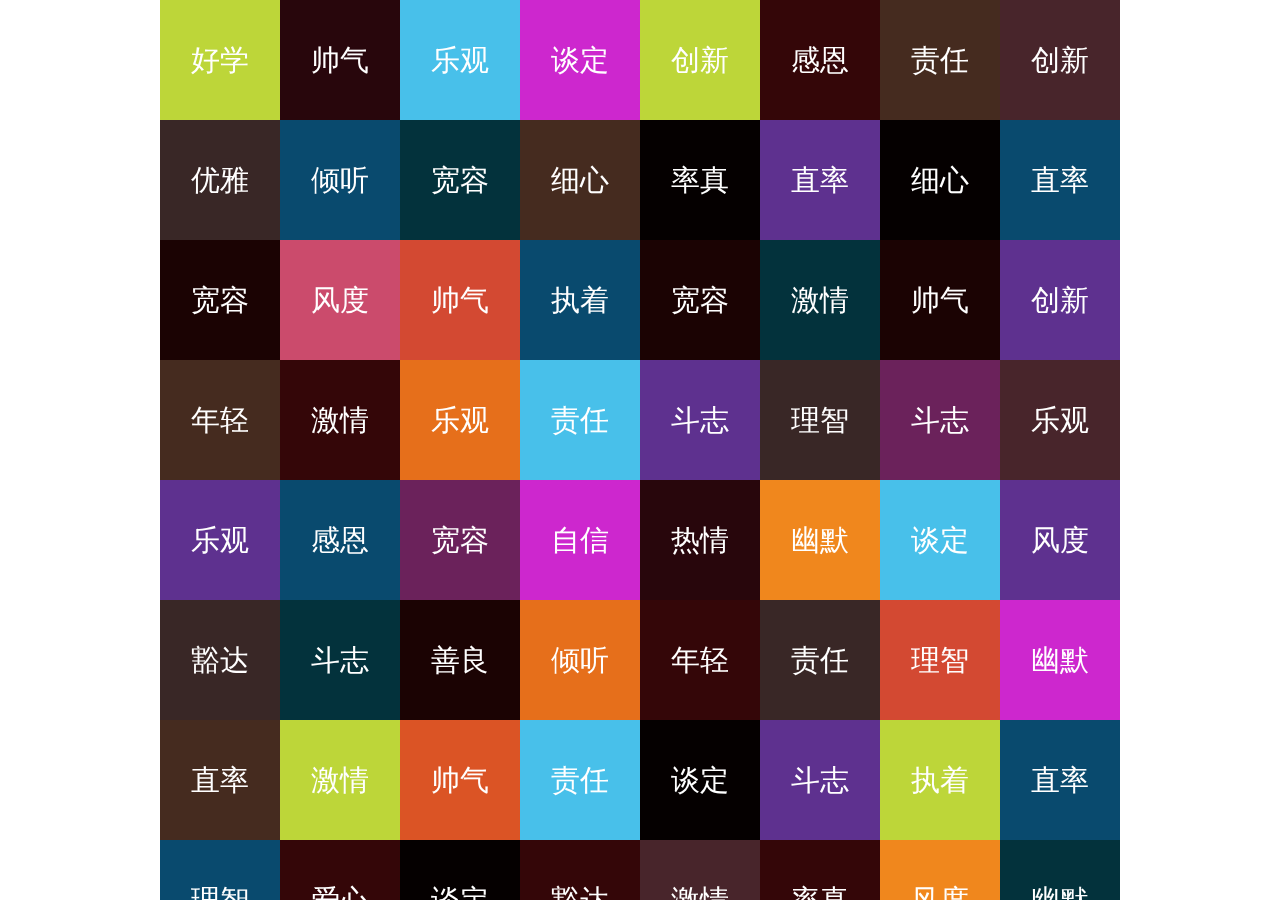
<file: index.html>
<!DOCTYPE html>
<html>
<head>
    <meta charset="utf-8">
    <title>胡呈求职简历,PHP高级软件开发工程师</title>
    <meta name="author" content="foxkk"/>
    <meta name="keywords" content="胡呈求职简历,PHP高级软件开发工程师"/>
    <meta name="description" content="胡呈,2012年毕业于贵州大学本科[211]院校[软件工程],曾就职多家企业负责PHP软件开发,五年工作,四年开发,有较强的自学能力,能独立完成功能模块,代码清晰,逻辑清楚."/>
    <meta name="format-detection" content="telephone-no"/>
    <meta name="format-detection" content="email-no"/>
    <link rel="stylesheet" type="text/css" href="./styles/foxkk.css"/>
    <link rel="stylesheet" type="text/css" href="./styles/swiper.min.css"/>
    <script src="./scripts/jquery-1.11.3.js"></script>
    <script src="./scripts/swiper.min.js"></script>
    <script type="text/javascript">
        window.less = {
            env: "development",
            logLevel: 2,
            async: false,
            fileAsync: false,
            poll: 1000,
            functions: {},
            dumpLineNumbers: "comments",
            relativeUrls: false,
            globalVars: {
                var1: '"string value"',
                var2: 'regular value'
            },
           // rootpath: ":/a.com/"
        };
    </script>
    <script src="./scripts/foxkk.js"></script>
    <meta name="viewport"
          content="width=device-width,initial-scale=1.0, minimum-scale=1.0, maximum-scale=1.0, user-scalable=no"/>
</head>
<body>
    <div class="container">
        <div class=mask></div>
        <div class="cover"></div>
        <div class="profile">
            <div class="header"><span>基本信息</span></div>
            <div class="content">
                <div class="swiper-container">
                    <div class="swiper-wrapper">
                        <div class="swiper-slide">
                            <div class="tip">自信</div>
                            <img src="./images/01.jpg"/>
                        </div>
                        <div class="swiper-slide">
                            <div class="tip">团结</div>
                            <img src="./images/02.jpg"/>
                        </div>
                        <div class="swiper-slide">
                            <div class="tip">梦想</div>
                            <img src="./images/01.jpg"/>
                        </div>
                        <div class="swiper-slide">
                            <div class="tip">舞台</div>
                            <img src="./images/02.jpg"/>
                        </div>
                    </div>
                    <!-- Add Pagination -->
                    <div class="swiper-pagination"></div>
                </div>
                <div class="row_list">
                    <ul>
                        <li><span>出生年月</span><span>1987.08</span></li>
                        <li><span>手机号码</span><span> 186&nbsp;8020&nbsp;9067</span></li>
                        <li><span>邮箱账号</span><span> hucheng95@126.com</span></li>
                        <li><span>期望薪资</span><span> &yen;12K</span></li>
                        <li><span>求职岗位</span><span> PHP开发工程师</span></li>
                        <li><span>到岗时间</span><span> 即时</span></li>
                        <li><span>现居地址</span><span> 广州天河区黄村街道</span></li>
                    </ul>
                </div>
            </div>
        </div>
        <div class="education">
            <div class="header"><span>教育背景</span></div>
            <div class="content">
                <div class="school">
                    <div class="title">
                        <span>贵州大学</span>
                        <span class="line"></span>
                    </div>
                    <div class="major">
                        <span>2008.09 - 2012.07</span>
                        <span>软件工程[211]</span>
                    </div>
                    <div class="main">
                        C语言基础,C++语言基础,数据库原理,数据结构和算法,计算机原理,计算机网络,大学英语,大学数学,离散数学,线性代数等科目
                    </div>
                </div>
                <div class="school">
                    <div class="title">
                        <span>传智播客</span>
                        <span class="line"></span>
                    </div>
                    <div class="major">
                        <span>2013.05 - 2013.10</span>
                        <span>PHP软件培训</span>
                    </div>
                    <div class="main">
                        C语言基础,C++语言基础,数据库原理,数据结构和算法,计算机原理,计算机网络,大学英语,大学数学,离散数学,线性代数等科目
                    </div>
                </div>
                <div class="school">
                    <div class="title">
                        <span>达内培训</span>
                        <span class="line"></span>
                    </div>
                    <div class="major">
                        <span>2016-05 - 2016.09</span>
                        <span>UNITY3D培训[北京]</span>
                    </div>
                    <div class="main">
                        C语言基础,C++语言基础,数据库原理,数据结构和算法,计算机原理,计算机网络,大学英语,大学数学,离散数学,线性代数等科目
                    </div>
                </div>
            </div>
        </div>
        <div class="skill">
            <div class="header"><span>工作技能</span></div>
            <div class="content">
                <div class="num_list">
                    <ul>
                        <li>
                            <div class="num">01</div>
                            <div class="content">
                                有较强的自学能力,能独立完成功能模块,代码清晰,逻辑清楚,能阅读基本英文技术文档
                            </div>
                        </li>
                        <li>
                            <div class="num">02</div>
                            <div class="content">
                                熟悉面向对象(oop)程序开发,常用的设计模式,常用的数据结构和基本算法
                            </div>
                        </li>
                        <li>
                            <div class="num">03</div>
                            <div class="content">
                                熟悉JS,CS3,H5,AJAX数据交互,json,xml,jq,bootstrap等常用框架的使用
                            </div>
                        </li>
                        <li>
                            <div class="num">04</div>
                            <div class="content">
                                熟悉PHPCMS,ecstore,thinkphp等框架的使用，并且能快熟上手其他任何框架
                            </div>
                        </li>
                        <li>
                            <div class="num">05</div>
                            <div class="content">
                                熟悉sqlite,mysq数据的使用和优化,常用缓存redis,memcache等
                            </div>
                        </li>
                        <li>
                            <div class="num">06</div>
                            <div class="content">
                                熟悉Linux系统,wamp,wnmp,lamp,lnmp,各种常用命令和简单shell
                            </div>
                        </li>
                        <li>
                            <div class="num">07</div>
                            <div class="content">
                                熟悉haproxy,nginx,redis,mysql等常用代理及集群技术经验
                            </div>
                        </li>
                    </ul>
                </div>
            </div>
        </div>
        <div class="projects">
            <div class="header"><span>项目经历</span></div>
            <div class="content">
                <div class="project_item com_item">
                   <ul>
                       <li>
                           <span>公司名称</span>
                           <span>广州三维家科技有限公司</span>
                       </li>
                       <li>
                           <span>项目描述</span>
                           <span>标准商城,博洛尼,阿波罗,家居乐</span>
                       </li>
                       <li>
                           <span>项目职称</span>
                           <span>组长</span>
                       </li>
                       <li>
                           <div class="num_list">
                               <ul>
                                   <li>
                                       <div class="num">01</div>
                                       <div class="content">
                                           有较强的自学能力,能独立完成功能模块,代码清晰,逻辑清楚,能阅读基本英文技术文档
                                       </div>
                                   </li>
                                   <li>
                                       <div class="num">02</div>
                                       <div class="content">
                                           熟悉面向对象(oop)程序开发,常用的设计模式,常用的数据结构和基本算法
                                       </div>
                                   </li>
                                   <li>
                                       <div class="num">03</div>
                                       <div class="content">
                                           熟悉JS,CS3,H5,AJAX数据交互,json,xml,jq,bootstrap等常用框架的使用
                                       </div>
                                   </li>
                               </ul>
                           </div>
                       </li>
                   </ul>
                </div>
                <div class="project_item com_item">
                    <ul>
                        <li class="title">
                            <span>公司名称</span>
                            <span>广州三维家科技有限公司</span>
                        </li>
                        <li class="name">
                            <span>项目描述</span>
                            <span>标准商城,博洛尼,阿波罗,家居乐</span>
                        </li>
                        <li class="duty">
                            <span>项目职称</span>
                            <span>组长</span>
                        </li>
                        <li>
                            <div class="num_list">
                                <ul>
                                    <li>
                                        <div class="num">01</div>
                                        <div class="content">
                                            有较强的自学能力,能独立完成功能模块,代码清晰,逻辑清楚,能阅读基本英文技术文档
                                        </div>
                                    </li>
                                    <li>
                                        <div class="num">02</div>
                                        <div class="content">
                                            熟悉面向对象(oop)程序开发,常用的设计模式,常用的数据结构和基本算法
                                        </div>
                                    </li>
                                    <li>
                                        <div class="num">03</div>
                                        <div class="content">
                                            熟悉JS,CS3,H5,AJAX数据交互,json,xml,jq,bootstrap等常用框架的使用
                                        </div>
                                    </li>
                                </ul>
                            </div>
                        </li>
                    </ul>
                </div>
                <div class="project_item com_item">
                    <ul>
                        <li class="title">
                            <span>公司名称</span>
                            <span>广州三维家科技有限公司</span>
                        </li>
                        <li class="name">
                            <span>项目描述</span>
                            <span>标准商城,博洛尼,阿波罗,家居乐</span>
                        </li>
                        <li class="duty">
                            <span>项目职称</span>
                            <span>组长</span>
                        </li>
                        <li>
                            <div class="num_list">
                                <ul>
                                    <li>
                                        <div class="num">01</div>
                                        <div class="content">
                                            有较强的自学能力,能独立完成功能模块,代码清晰,逻辑清楚,能阅读基本英文技术文档
                                        </div>
                                    </li>
                                    <li>
                                        <div class="num">02</div>
                                        <div class="content">
                                            熟悉面向对象(oop)程序开发,常用的设计模式,常用的数据结构和基本算法
                                        </div>
                                    </li>
                                    <li>
                                        <div class="num">03</div>
                                        <div class="content">
                                            熟悉JS,CS3,H5,AJAX数据交互,json,xml,jq,bootstrap等常用框架的使用
                                        </div>
                                    </li>
                                </ul>
                            </div>
                        </li>
                    </ul>
                </div>
                <div class="project_item com_item">
                    <ul>
                        <li class="title">
                            <span>公司名称</span>
                            <span>广州三维家科技有限公司</span>
                        </li>
                        <li class="name">
                            <span>项目描述</span>
                            <span>标准商城,博洛尼,阿波罗,家居乐</span>
                        </li>
                        <li class="duty">
                            <span>项目职称</span>
                            <span>组长</span>
                        </li>
                        <li>
                            <div class="num_list">
                                <ul>
                                    <li>
                                        <div class="num">01</div>
                                        <div class="content">
                                            有较强的自学能力,能独立完成功能模块,代码清晰,逻辑清楚,能阅读基本英文技术文档
                                        </div>
                                    </li>
                                    <li>
                                        <div class="num">02</div>
                                        <div class="content">
                                            熟悉面向对象(oop)程序开发,常用的设计模式,常用的数据结构和基本算法
                                        </div>
                                    </li>
                                    <li>
                                        <div class="num">03</div>
                                        <div class="content">
                                            熟悉JS,CS3,H5,AJAX数据交互,json,xml,jq,bootstrap等常用框架的使用
                                        </div>
                                    </li>
                                </ul>
                            </div>
                        </li>
                    </ul>
                </div>
            </div>
        </div>
        <div class="company">
            <div class="header"><span>工作经历</span></div>
            <div class="content">
                <div class="company_item com_item">
                    <ul>
                        <li>
                            <span>公司名称</span>
                            <span>广州三维家科技有限公司</span>
                        </li>
                        <li>
                            <span>项目描述</span>
                            <span>标准商城,博洛尼,阿波罗,家居乐</span>
                        </li>
                        <li>
                            <span>项目职称</span>
                            <span>组长</span>
                        </li>
                        <li>
                            <span>主要负责Unity游戏核心逻辑系统开发如技能系统,AI系统,基于NGUI的UI框架系统等</span>
                        </li>
                    </ul>
                </div>
                <div class="company_item com_item">
                    <ul>
                        <li>
                            <span>公司名称</span>
                            <span>广州三维家科技有限公司</span>
                        </li>
                        <li>
                            <span>项目描述</span>
                            <span>标准商城,博洛尼,阿波罗,家居乐</span>
                        </li>
                        <li>
                            <span>项目职称</span>
                            <span>组长</span>
                        </li>
                        <li>
                            <span>主要负责Unity游戏核心逻辑系统开发如技能系统,AI系统,基于NGUI的UI框架系统等</span>
                        </li>
                    </ul>
                </div>
                <div class="company_item com_item">
                    <ul>
                        <li>
                            <span>公司名称</span>
                            <span>广州三维家科技有限公司</span>
                        </li>
                        <li>
                            <span>项目描述</span>
                            <span>标准商城,博洛尼,阿波罗,家居乐</span>
                        </li>
                        <li>
                            <span>项目职称</span>
                            <span>组长</span>
                        </li>
                        <li>
                            <span>主要负责Unity游戏核心逻辑系统开发如技能系统,AI系统,基于NGUI的UI框架系统等</span>
                        </li>
                    </ul>
                </div>
            </div>
        </div>
        <div class="hobby">
            <div class="header"><span>业余爱好</span></div>
            <div class="content">
                <ul class="hobby_items">
                    <li><span>阅读</span><span>骑马</span><span>游戏</span></li>
                    <li><span>篮球</span><span>旅游</span><span>编码</span></li>
                </ul>
            </div>
        </div>
        <div class="epilogue">epilogue</div>
    </div>
</body>
</html>
</file>
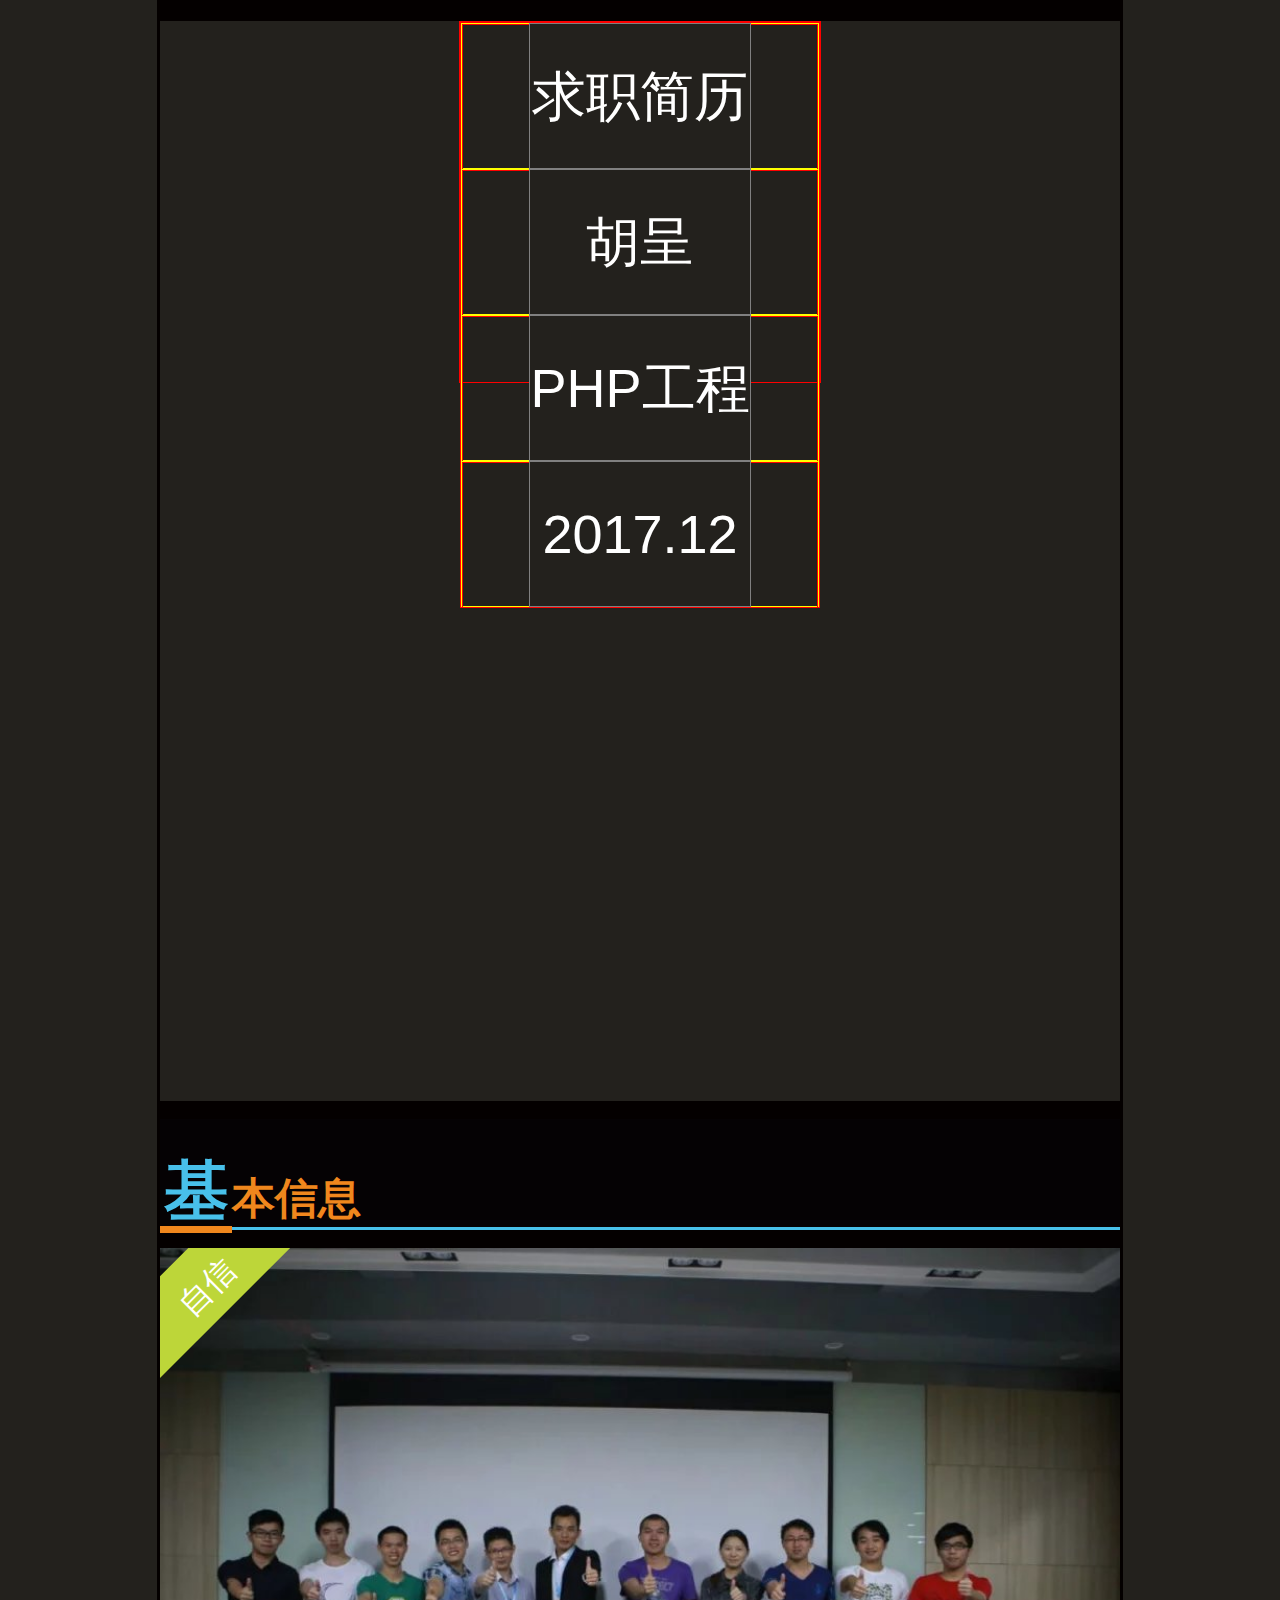
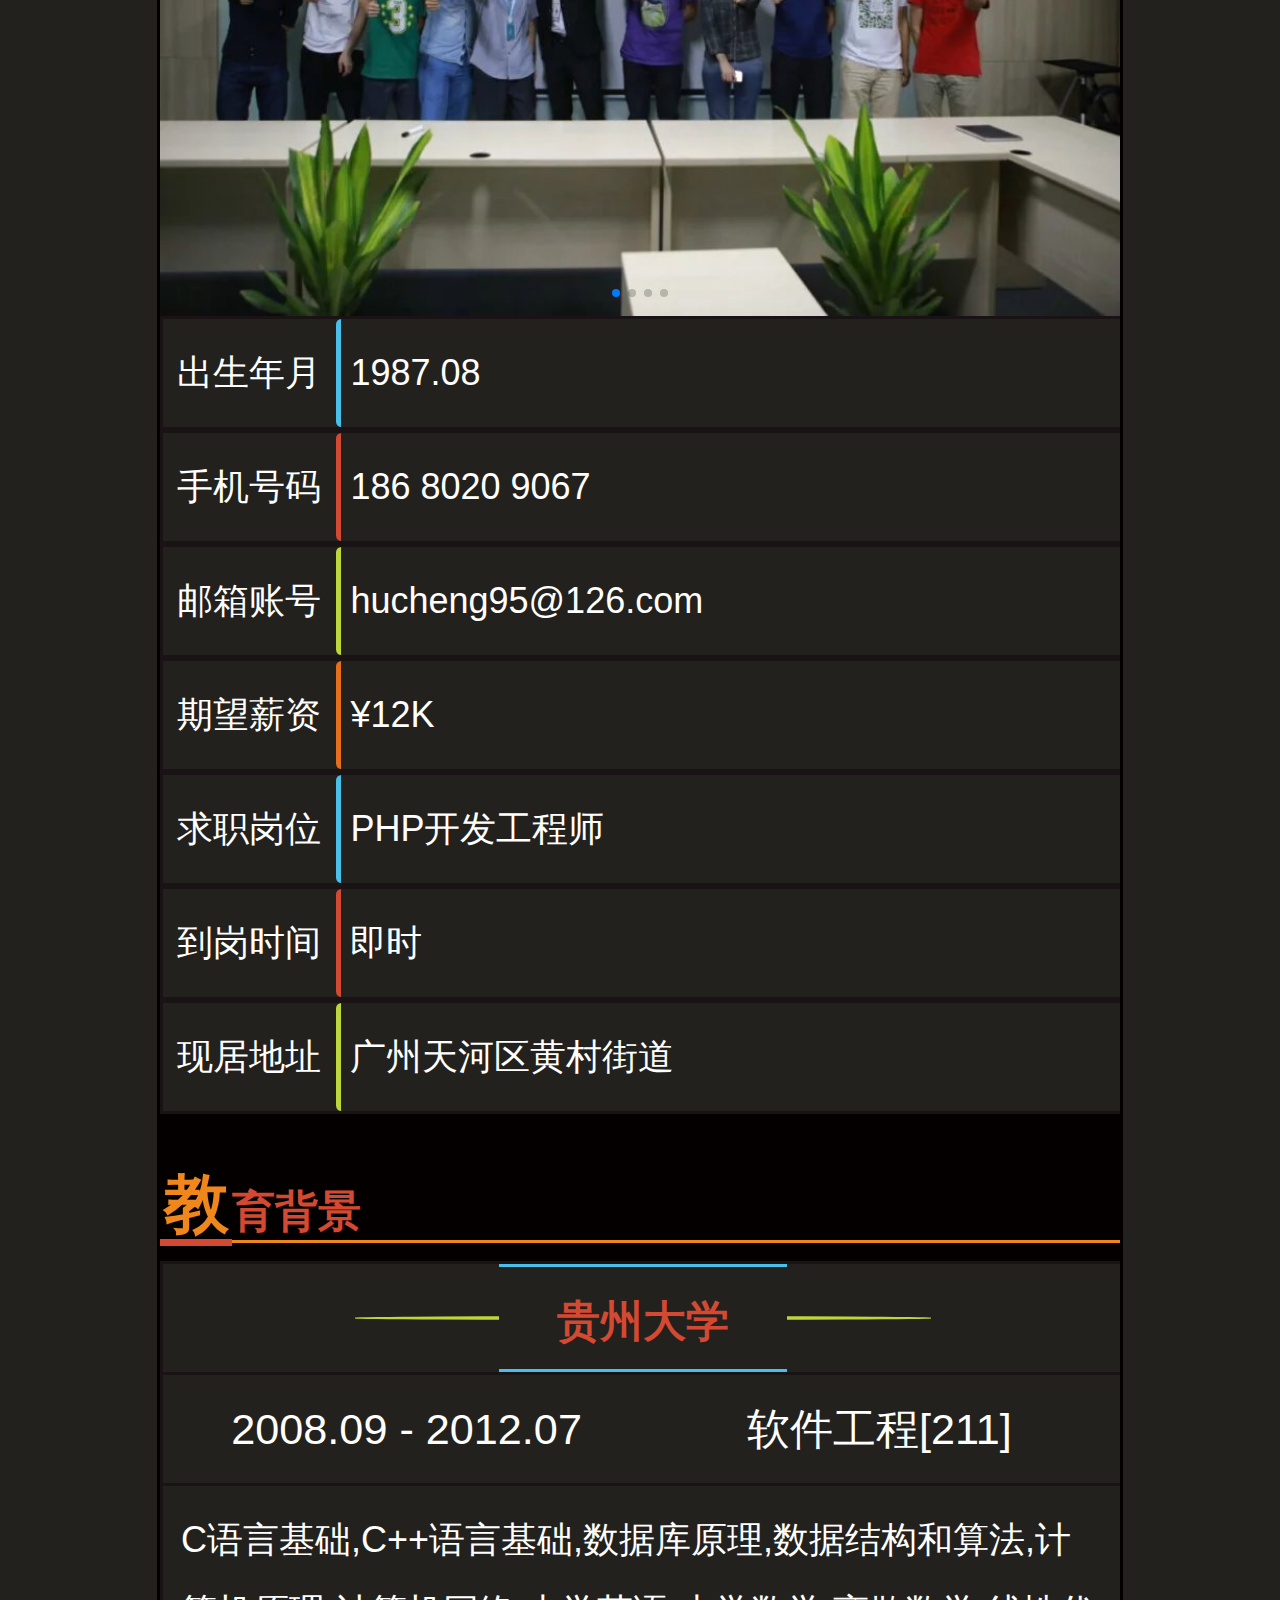
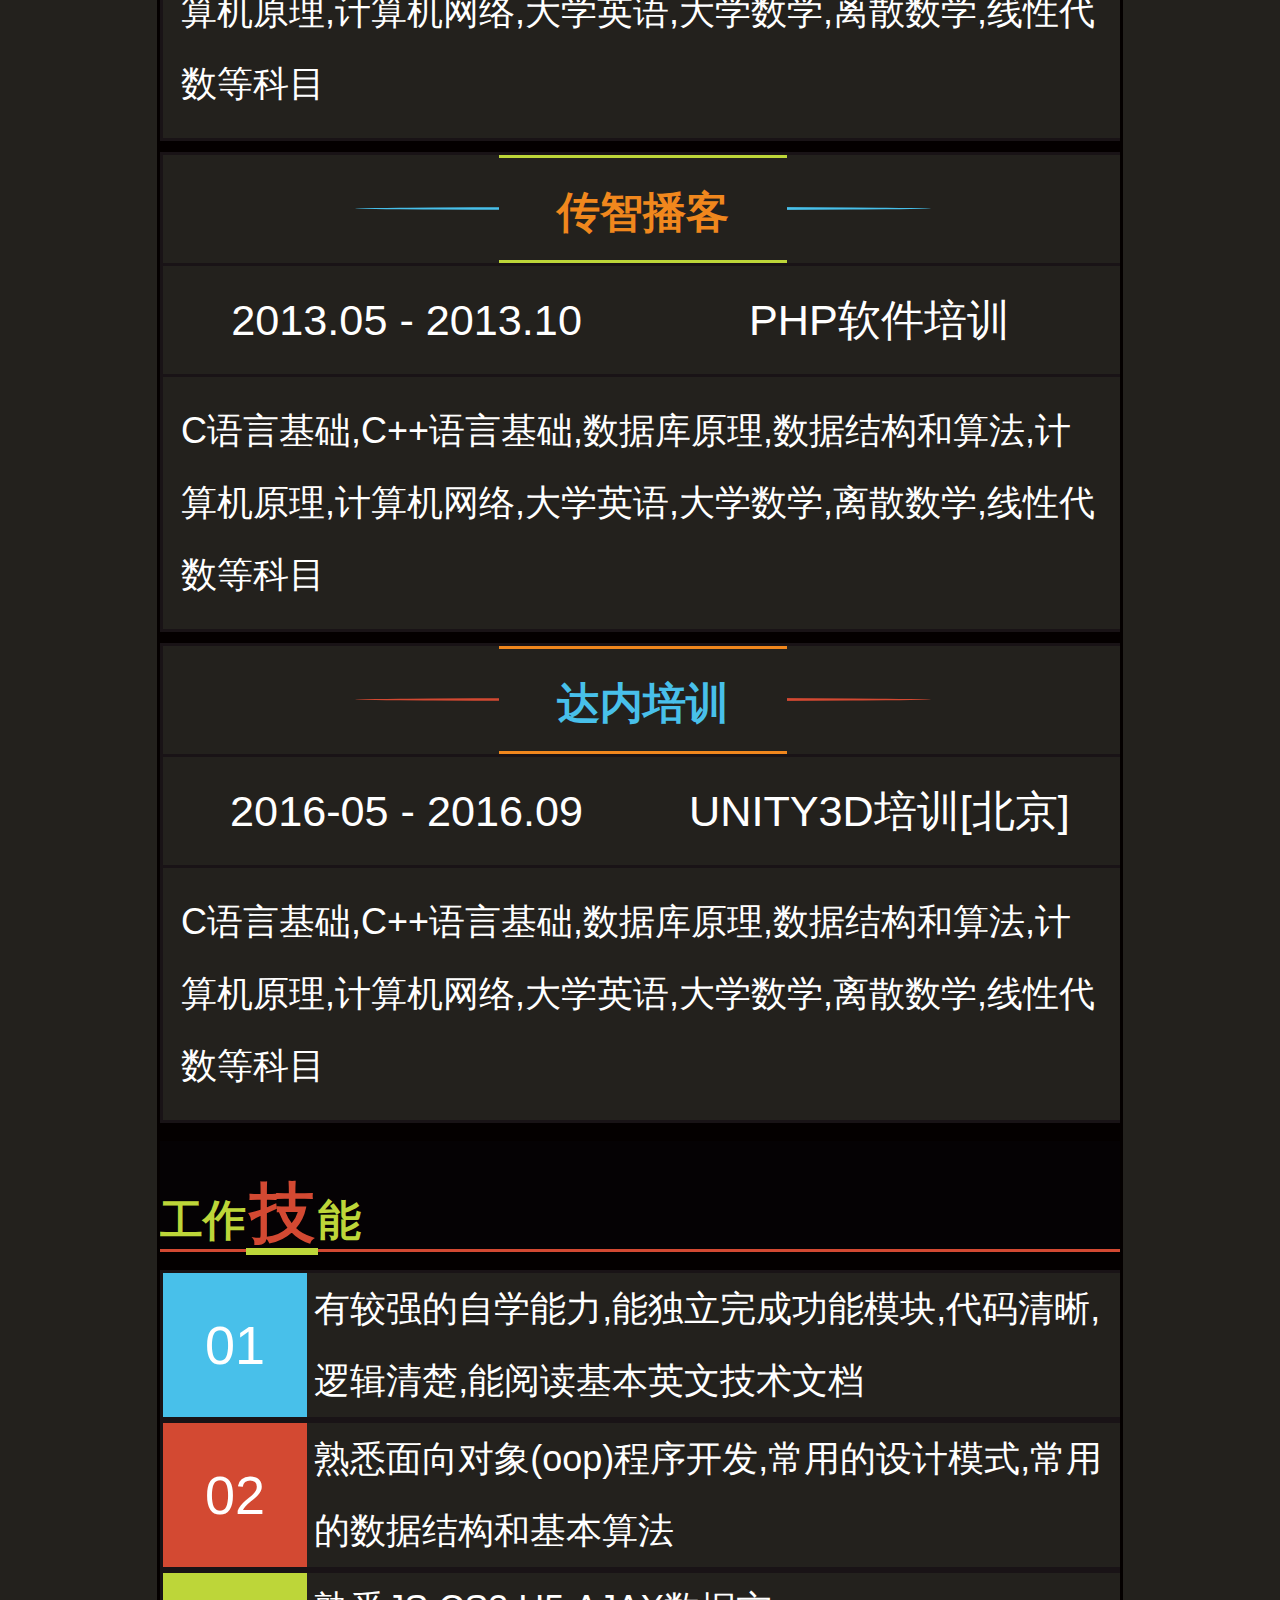
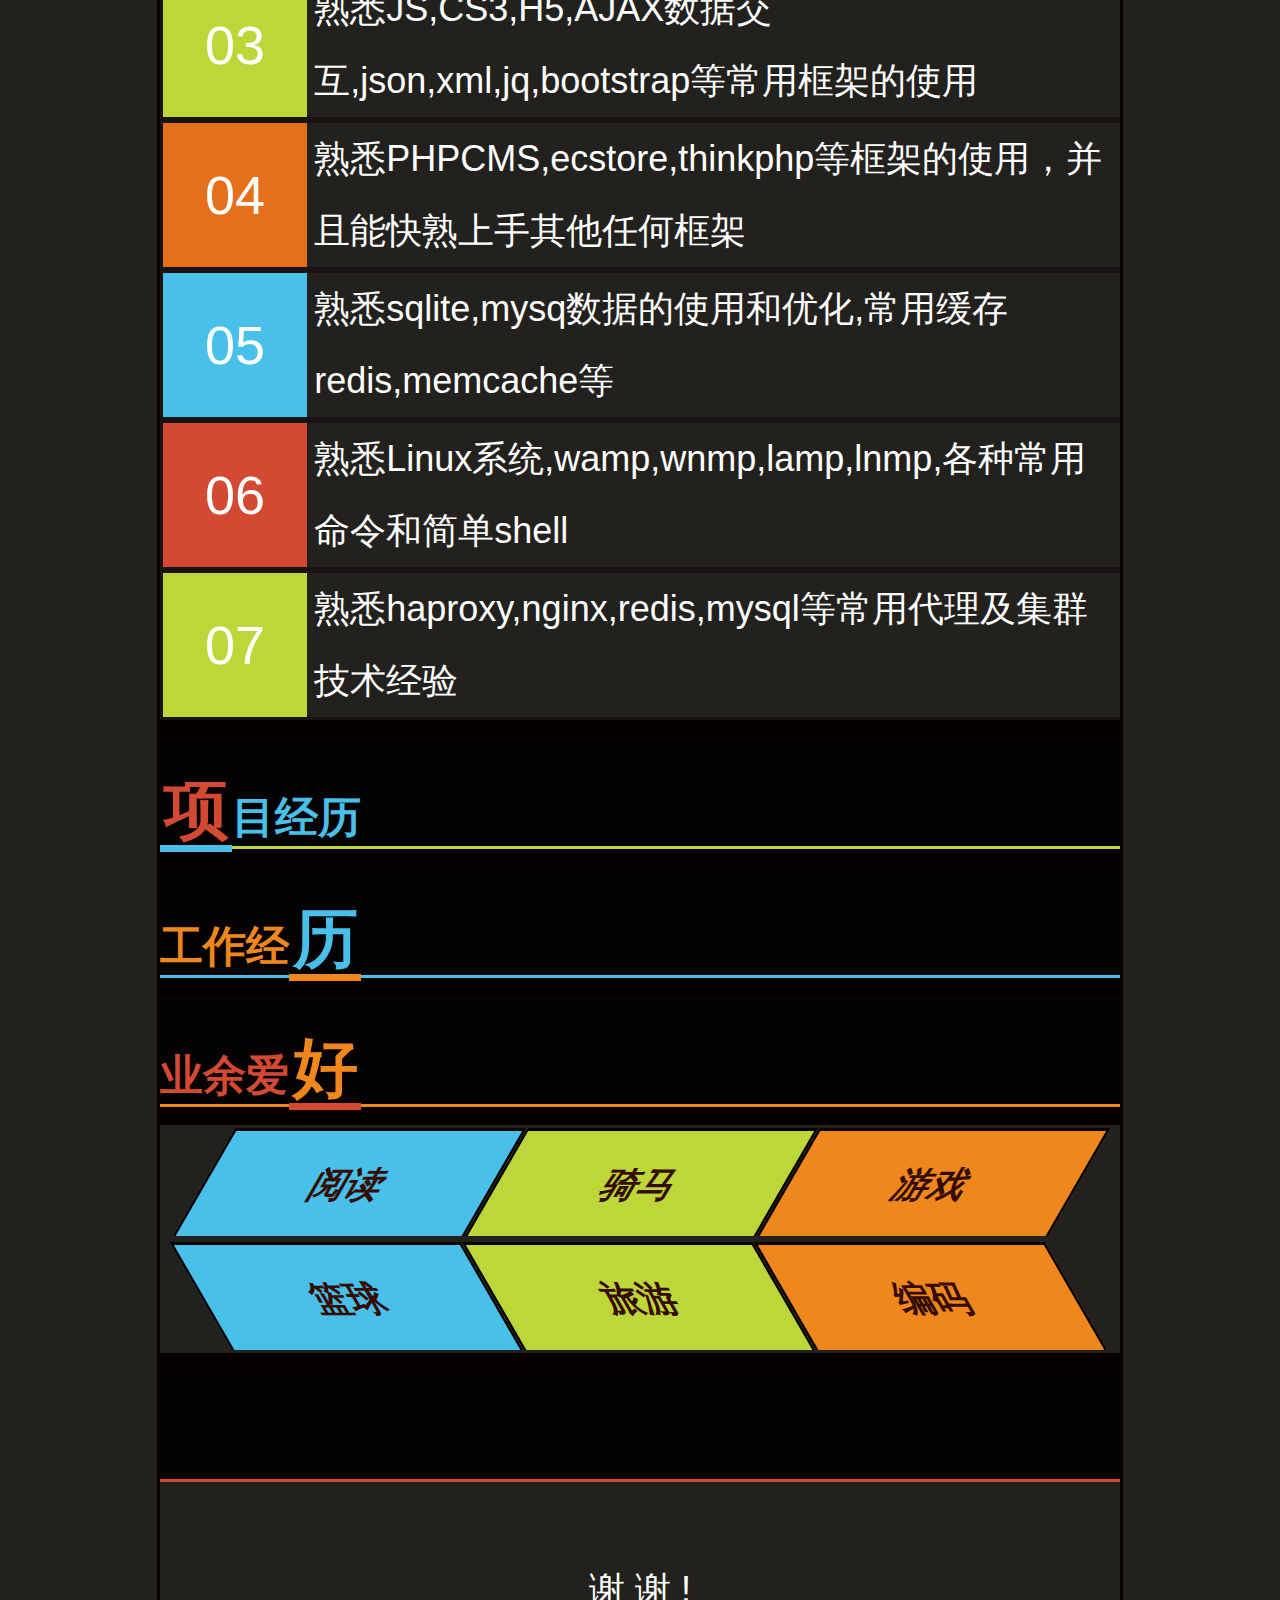
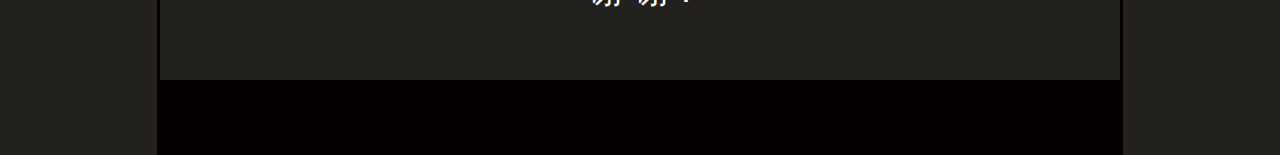
<file: bak/index.html>
<!DOCTYPE html>
<html>
<head>
    <meta charset="utf-8">
    <title>胡呈求职简历,PHP高级软件开发工程师</title>
    <meta name="author" content="foxkk"/>
    <meta name="keywords" content="胡呈求职简历,PHP高级软件开发工程师"/>
    <meta name="description" content="胡呈,2012年毕业于贵州大学本科[211]院校[软件工程],曾就职多家企业负责PHP软件开发,五年工作,四年开发,有较强的自学能力,能独立完成功能模块,代码清晰,逻辑清楚."/>
    <meta name="format-detection" content="telephone-no"/>
    <meta name="format-detection" content="email-no"/>
    <link rel="stylesheet" type="text/css" href="foxkk.reset.css"/>
    <link rel="stylesheet" type="text/css" href="foxkk.resume.css"/>
    <link rel="stylesheet" type="text/css" href="../styles/swiper.min.css"/>
    <script src="../scripts/jquery-1.11.3.js"></script>
    <script src="foxkk.common.js"></script>
    <script src="foxkk.resume.js"></script>
    <script src="../scripts/swiper.min.js"></script>
    <meta name="viewport"
          content="width=device-width,initial-scale=1.0, minimum-scale=1.0, maximum-scale=1.0, user-scalable=no"/>
</head>
<body>
     <div class="container">
         <div class="resume">
             <div class="content">
                 <ul>
                     <li><span>&nbsp;</span><span>求职简历</span><span>&nbsp;</span></li>
                     <li><span>&nbsp;</span><span>胡呈</span><span>&nbsp;</span></li>
                     <li><span>&nbsp;</span><span>PHP工程师</span><span>&nbsp;</span></li>
                     <li><span>&nbsp;</span><span>2017.12</span><span>&nbsp;</span></li>
                 </ul>
                 <div class="decoration">
                     <div class="line top">&nbsp;</div>
                     <div class="line right">&nbsp;</div>
                     <div class="line bottom">&nbsp;</div>
                     <div class="line left">&nbsp;</div>
                 </div>
             </div>
         </div>
         <div class="base_info">
             <div class="header"><p>基</p>本信息</div>
             <div class="content">
                 <div class="swiper-container">
                     <div class="swiper-wrapper">
                         <div class="swiper-slide">
                             <div class="tip">自信</div>
                             <img src="../images/01.jpg"/>
                         </div>
                         <div class="swiper-slide">
                             <div class="tip">团结</div>
                             <img src="../images/02.jpg"/>
                         </div>
                         <div class="swiper-slide">
                             <div class="tip">梦想</div>
                             <img src="../images/01.jpg"/>
                         </div>
                         <div class="swiper-slide">
                             <div class="tip">舞台</div>
                             <img src="../images/02.jpg"/>
                         </div>
                     </div>
                     <!-- Add Pagination -->
                     <div class="swiper-pagination"></div>
                 </div>
                 <div class="row_list">
                     <ul>
                         <li><span>出生年月</span><span>1987.08</span></li>
                         <li><span>手机号码</span><span> 186&nbsp;8020&nbsp;9067</span></li>
                         <li><span>邮箱账号</span><span> hucheng95@126.com</span></li>
                         <li><span>期望薪资</span><span> &yen;12K</span></li>
                         <li><span>求职岗位</span><span> PHP开发工程师</span></li>
                         <li><span>到岗时间</span><span> 即时</span></li>
                         <li><span>现居地址</span><span> 广州天河区黄村街道</span></li>
                     </ul>
                 </div>
             </div>
         </div>
         <div class="education">
             <div class="header"><p>教</p>育背景</div>
             <div class="content">
                 <div class="school">
                     <div class="title">
                         <span>贵州大学</span>
                         <span class="line"></span>
                     </div>
                     <div class="major">
                         <span>2008.09 - 2012.07</span>
                         <span>软件工程[211]</span>
                     </div>
                     <div class="main">
                         C语言基础,C++语言基础,数据库原理,数据结构和算法,计算机原理,计算机网络,大学英语,大学数学,离散数学,线性代数等科目
                     </div>
                 </div>
                 <div class="school">
                     <div class="title">
                         <span>传智播客</span>
                         <span class="line"></span>
                     </div>
                     <div class="major">
                         <span>2013.05 - 2013.10</span>
                         <span>PHP软件培训</span>
                     </div>
                     <div class="main">
                         C语言基础,C++语言基础,数据库原理,数据结构和算法,计算机原理,计算机网络,大学英语,大学数学,离散数学,线性代数等科目
                     </div>
                 </div>
                 <div class="school">
                     <div class="title">
                         <span>达内培训</span>
                         <span class="line"></span>
                     </div>
                     <div class="major">
                         <span>2016-05 - 2016.09</span>
                         <span>UNITY3D培训[北京]</span>
                     </div>
                     <div class="main">
                         C语言基础,C++语言基础,数据库原理,数据结构和算法,计算机原理,计算机网络,大学英语,大学数学,离散数学,线性代数等科目
                     </div>
                 </div>
             </div>
         </div>
         <div class="skill">
             <div class="header">工作<p>技</p>能</div>
             <div class="content">
                 <div class="num_list">
                     <ul>
                         <li>
                             <div class="num">01</div>
                             <div class="content">
                                 有较强的自学能力,能独立完成功能模块,代码清晰,逻辑清楚,能阅读基本英文技术文档
                             </div>
                         </li>
                         <li>
                             <div class="num">02</div>
                             <div class="content">
                                 熟悉面向对象(oop)程序开发,常用的设计模式,常用的数据结构和基本算法
                             </div>
                         </li>
                         <li>
                             <div class="num">03</div>
                             <div class="content">
                                 熟悉JS,CS3,H5,AJAX数据交互,json,xml,jq,bootstrap等常用框架的使用
                             </div>
                         </li>
                         <li>
                             <div class="num">04</div>
                             <div class="content">
                                 熟悉PHPCMS,ecstore,thinkphp等框架的使用，并且能快熟上手其他任何框架
                             </div>
                         </li>
                         <li>
                             <div class="num">05</div>
                             <div class="content">
                                 熟悉sqlite,mysq数据的使用和优化,常用缓存redis,memcache等
                             </div>
                         </li>
                         <li>
                             <div class="num">06</div>
                             <div class="content">
                                 熟悉Linux系统,wamp,wnmp,lamp,lnmp,各种常用命令和简单shell
                             </div>
                         </li>
                         <li>
                             <div class="num">07</div>
                             <div class="content">
                                 熟悉haproxy,nginx,redis,mysql等常用代理及集群技术经验
                             </div>
                         </li>
                     </ul>
                 </div>
             </div>
         </div>
         <div class="project_record">
             <div class="header"><p>项</p>目经历</div>
             <div class="content">

             </div>
         </div>
         <div class="work_record">
             <div class="header">工作经<p>历</p></div>
             <div class="content">

             </div>
         </div>
         <div class="hobby">
             <div class="header">业余爱<p>好</p></div>
             <div class="content">
                 <ul class="hobby_items">
                     <li><span>阅读</span><span>骑马</span><span>游戏</span></li>
                     <li><span>篮球</span><span>旅游</span><span>编码</span></li>
                 </ul>
             </div>
         </div>
         <div class="footer">
             <div class="header"></div>
             <div class="content">
                 <span>谢</span>
                 <span>谢</span>
                 <span>!</span>
             </div>
         </div>
     </div>
</body>
</html>
</file>
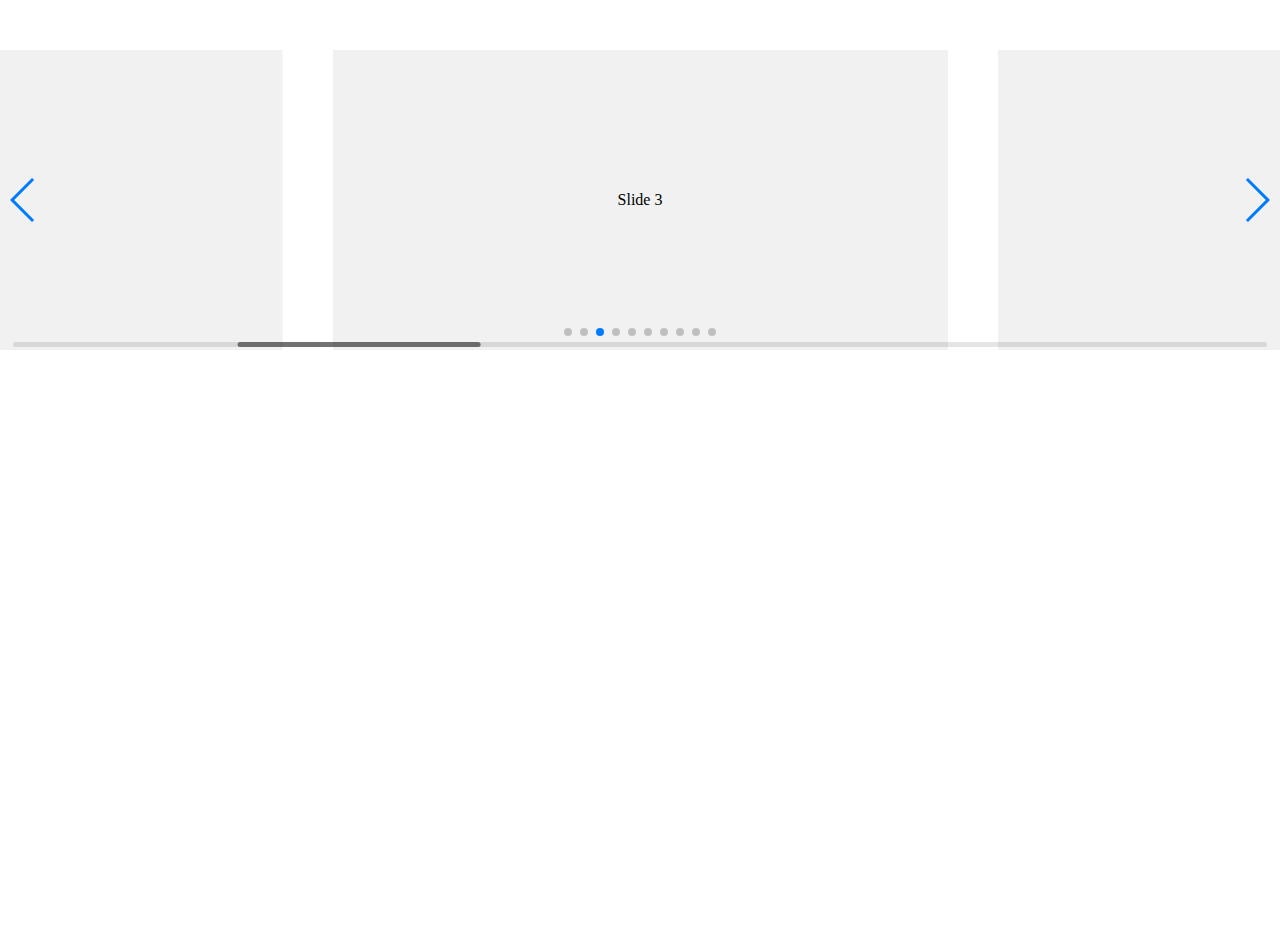
<file: swiper/playground/index.html>
<!doctype html>
<html lang="en">
<head>
    <meta charset="UTF-8">
    <title>Swiper Playground</title>
    <link rel="stylesheet" href="../dist/css/swiper.min.css">
    <meta name="viewport" content="width=device-width">
</head>
<body>
    <div class="swiper-container">
        <div class="swiper-scrollbar"></div>
        <div class="swiper-button-prev"></div>
        <div class="swiper-button-next"></div>
        <div class="swiper-wrapper">
            <div class="swiper-slide">Slide 1</div>
            <div class="swiper-slide">Slide 2</div>
            <div class="swiper-slide">Slide 3</div>
            <div class="swiper-slide">Slide 4</div>
            <div class="swiper-slide">Slide 5</div>
            <div class="swiper-slide">Slide 6</div>
            <div class="swiper-slide">Slide 7</div>
            <div class="swiper-slide">Slide 8</div>
            <div class="swiper-slide">Slide 9</div>
            <div class="swiper-slide">Slide 10</div>
        </div>
        <div class="swiper-pagination"></div>
    </div>
    <style>
    body, html {
        padding: 0;
        margin: 0;
        position: relative;
        height: 100%;
    }
    .swiper-container {
        width: 100%;
        height: 300px;
        margin: 50px auto;
    }
    .swiper-slide {
        background: #f1f1f1;
        color:#000;
        text-align: center;
        line-height: 300px;
    }
    </style>
    <script src="../dist/js/swiper.min.js"></script>
    <script>
        var swiper = new Swiper({
            el: '.swiper-container',
            initialSlide: 2,
            spaceBetween: 50,
            slidesPerView: 2,
            centeredSlides: true,
            slideToClickedSlide: true,
            grabCursor: true,
            scrollbar: {
              el: '.swiper-scrollbar',
            },
            mousewheel: {
              enabled: true,
            },
            keyboard: {
              enabled: true,
            },
            pagination: {
              el: '.swiper-pagination',
            },
            navigation: {
              nextEl: '.swiper-button-next',
              prevEl: '.swiper-button-prev',
            },
        });
    </script>
</body>
</html>
</file>
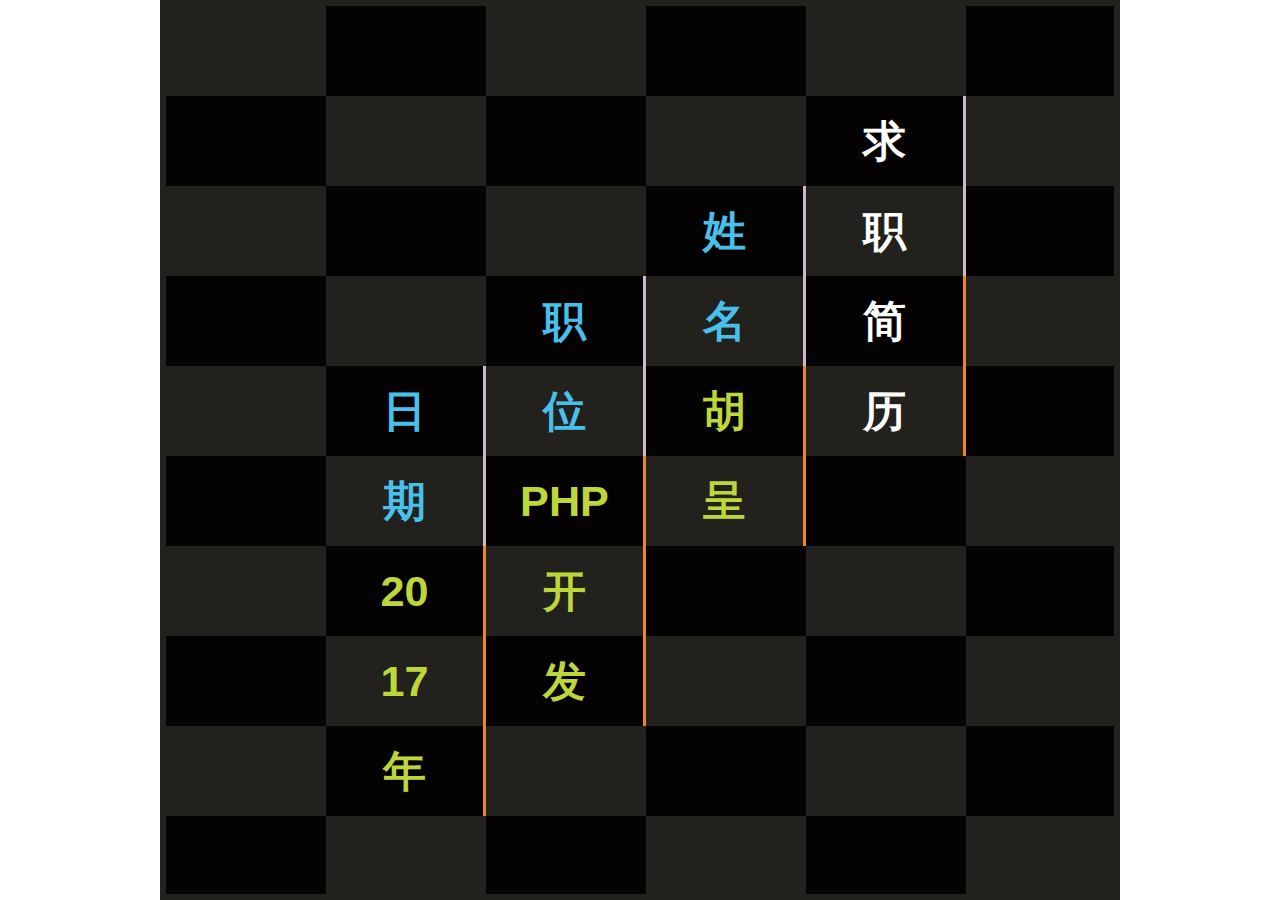
<file: default.html>
<!DOCTYPE html>
<html>
<head>
    <meta charset="utf-8">
    <title>胡呈求职简历,PHP高级软件开发工程师</title>
    <meta name="author" content="foxkk"/>
    <meta name="keywords" content="胡呈求职简历,PHP高级软件开发工程师"/>
    <meta name="description" content="胡呈,2012年毕业于贵州大学本科[211]院校[软件工程],曾就职多家企业负责PHP软件开发,五年工作,四年开发,有较强的自学能力,能独立完成功能模块,代码清晰,逻辑清楚."/>
    <meta name="format-detection" content="telephone-no"/>
    <meta name="format-detection" content="email-no"/>
    <link rel="stylesheet" type="text/css" href="./styles/foxkk.css"/>
    <link rel="stylesheet" type="text/css" href="./styles/swiper.min.css"/>
    <script src="./scripts/jquery-1.11.3.js"></script>
    <script src="./scripts/swiper.min.js"></script>
    <script src="./scripts/foxkk.js"></script>
    <meta name="viewport"
          content="width=device-width,initial-scale=1.0, minimum-scale=1.0, maximum-scale=1.0, user-scalable=no"/>
</head>
<body>
    <div class="container"><!--
        <div class="mask"></div>-->
        <div class="cover"></div>
        <div class="profile">xxxx</div>
        <div class="education">xxxx</div>
        <div class="skill">xxx</div>
        <div class="projects">xxx</div>
        <div class="company">xxx</div>
        <div class="hobby"></div>
        <div class="epilogue"></div>
    </div>
</body>
</html>
</file>
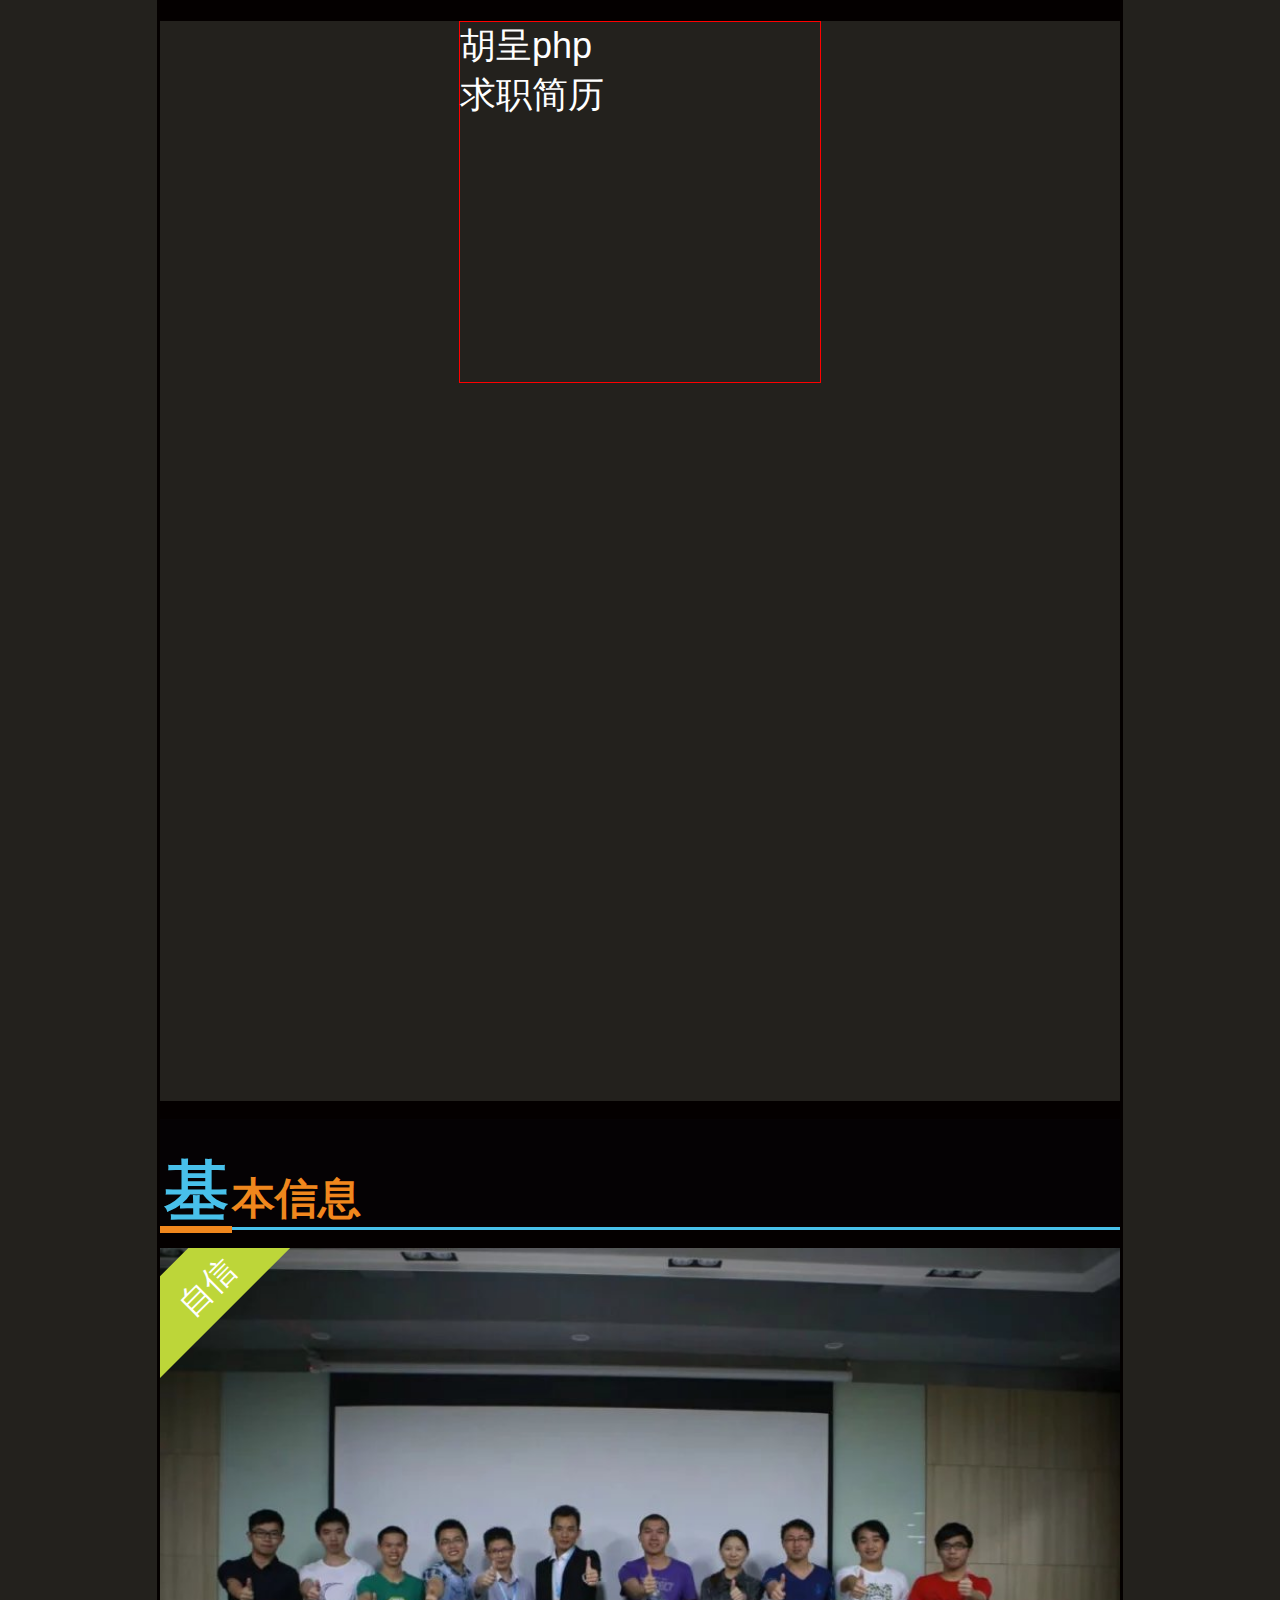
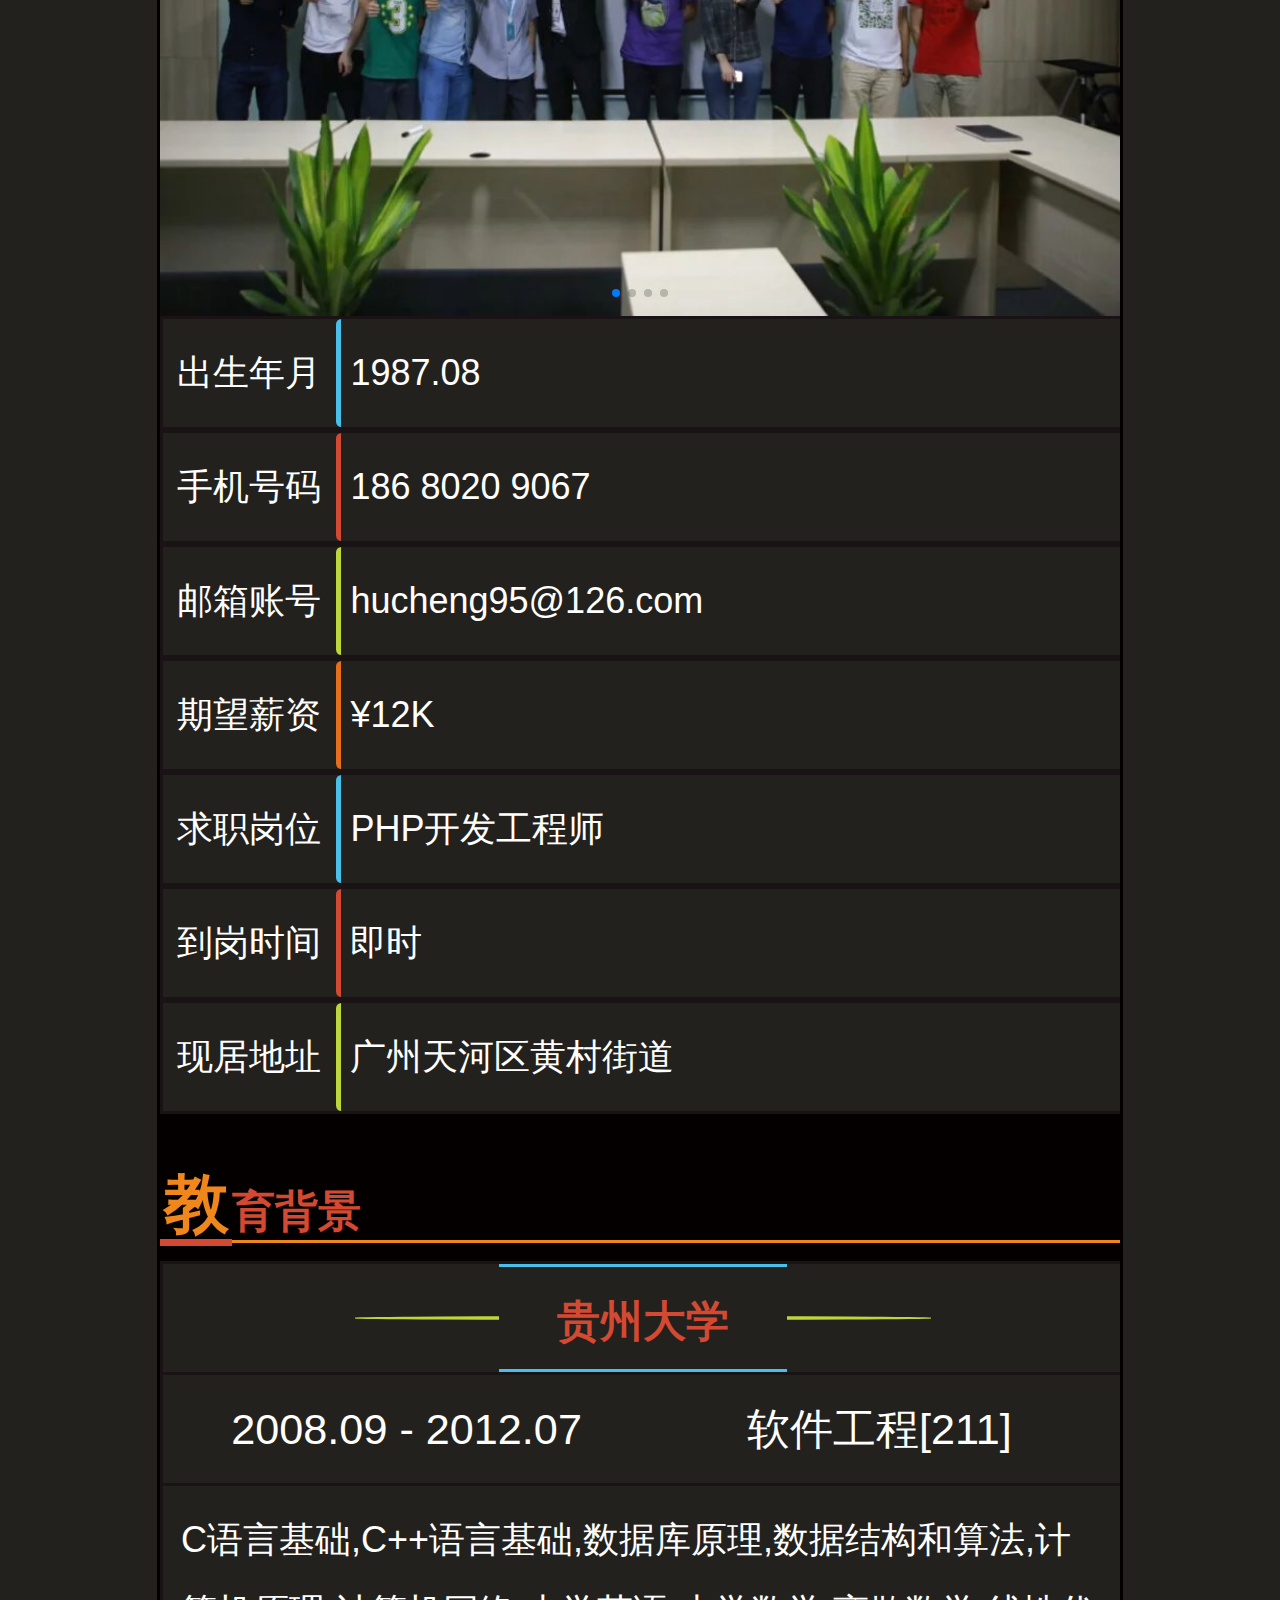
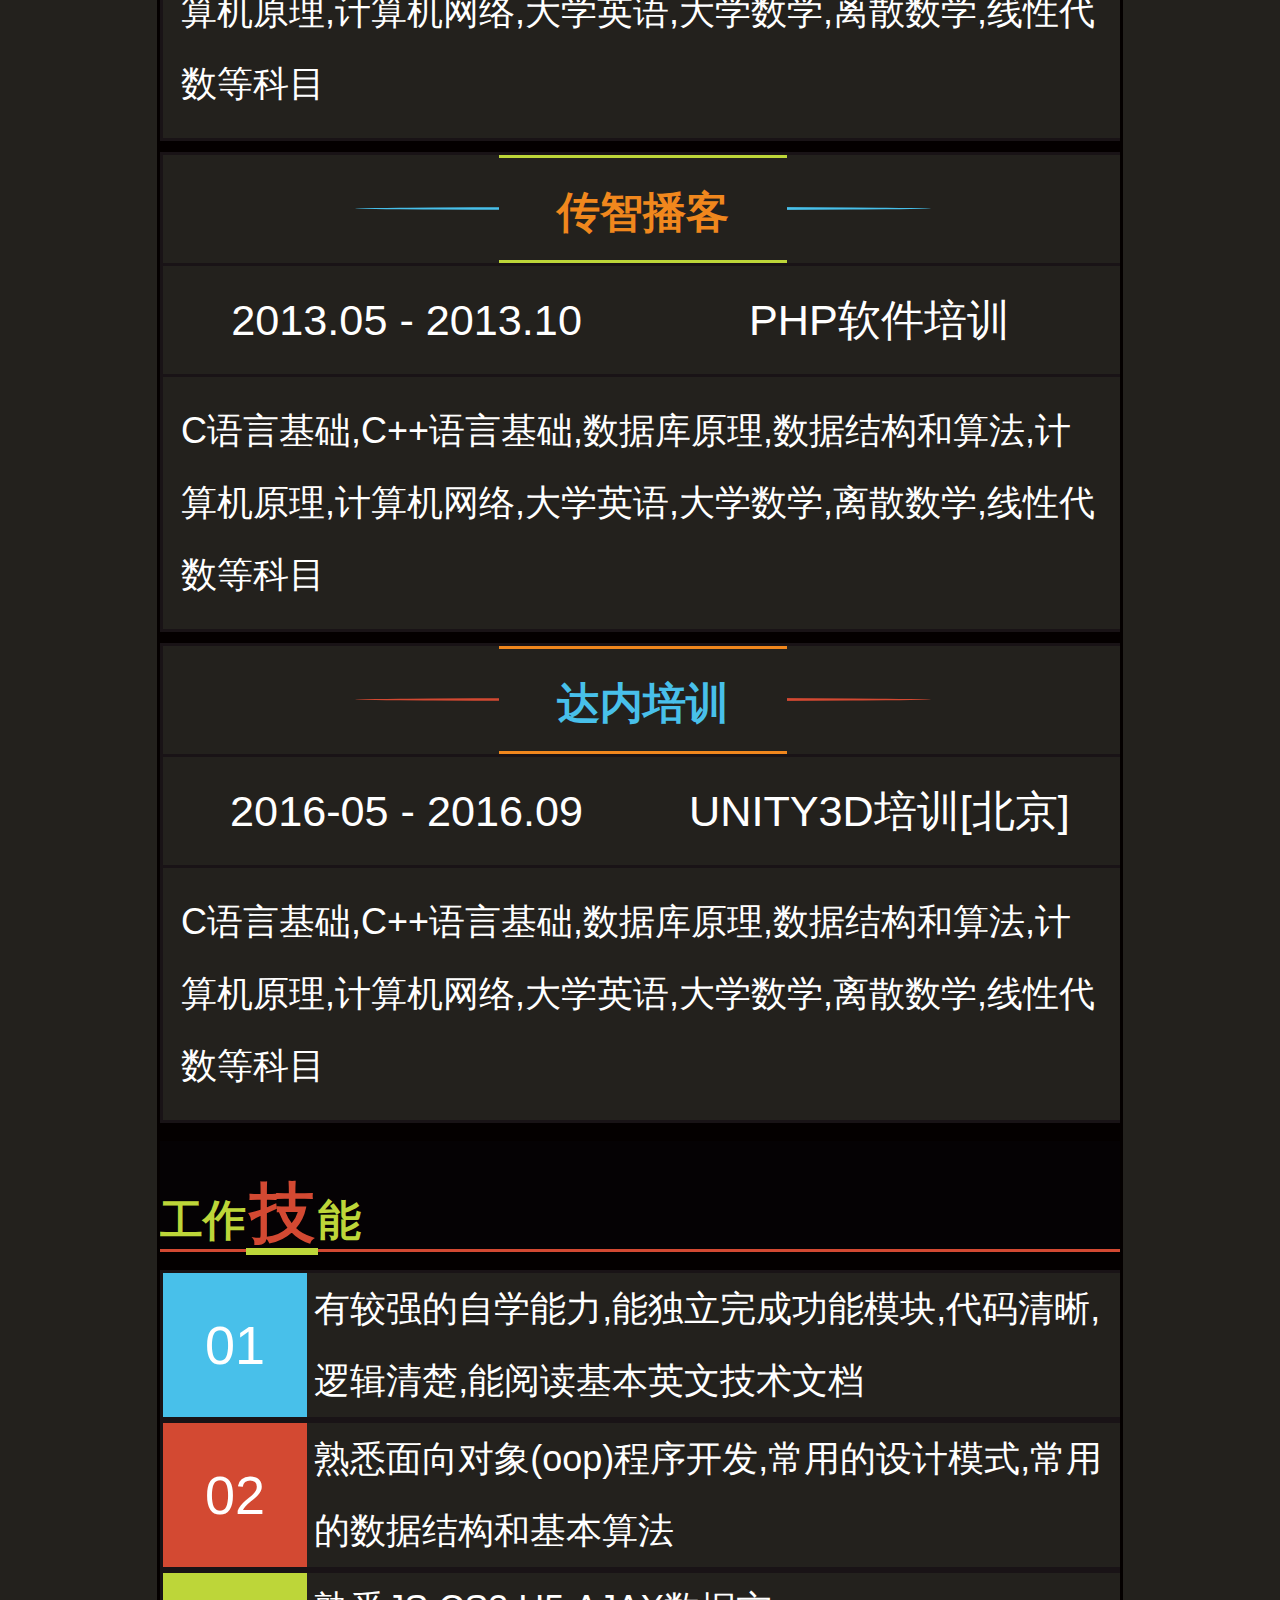
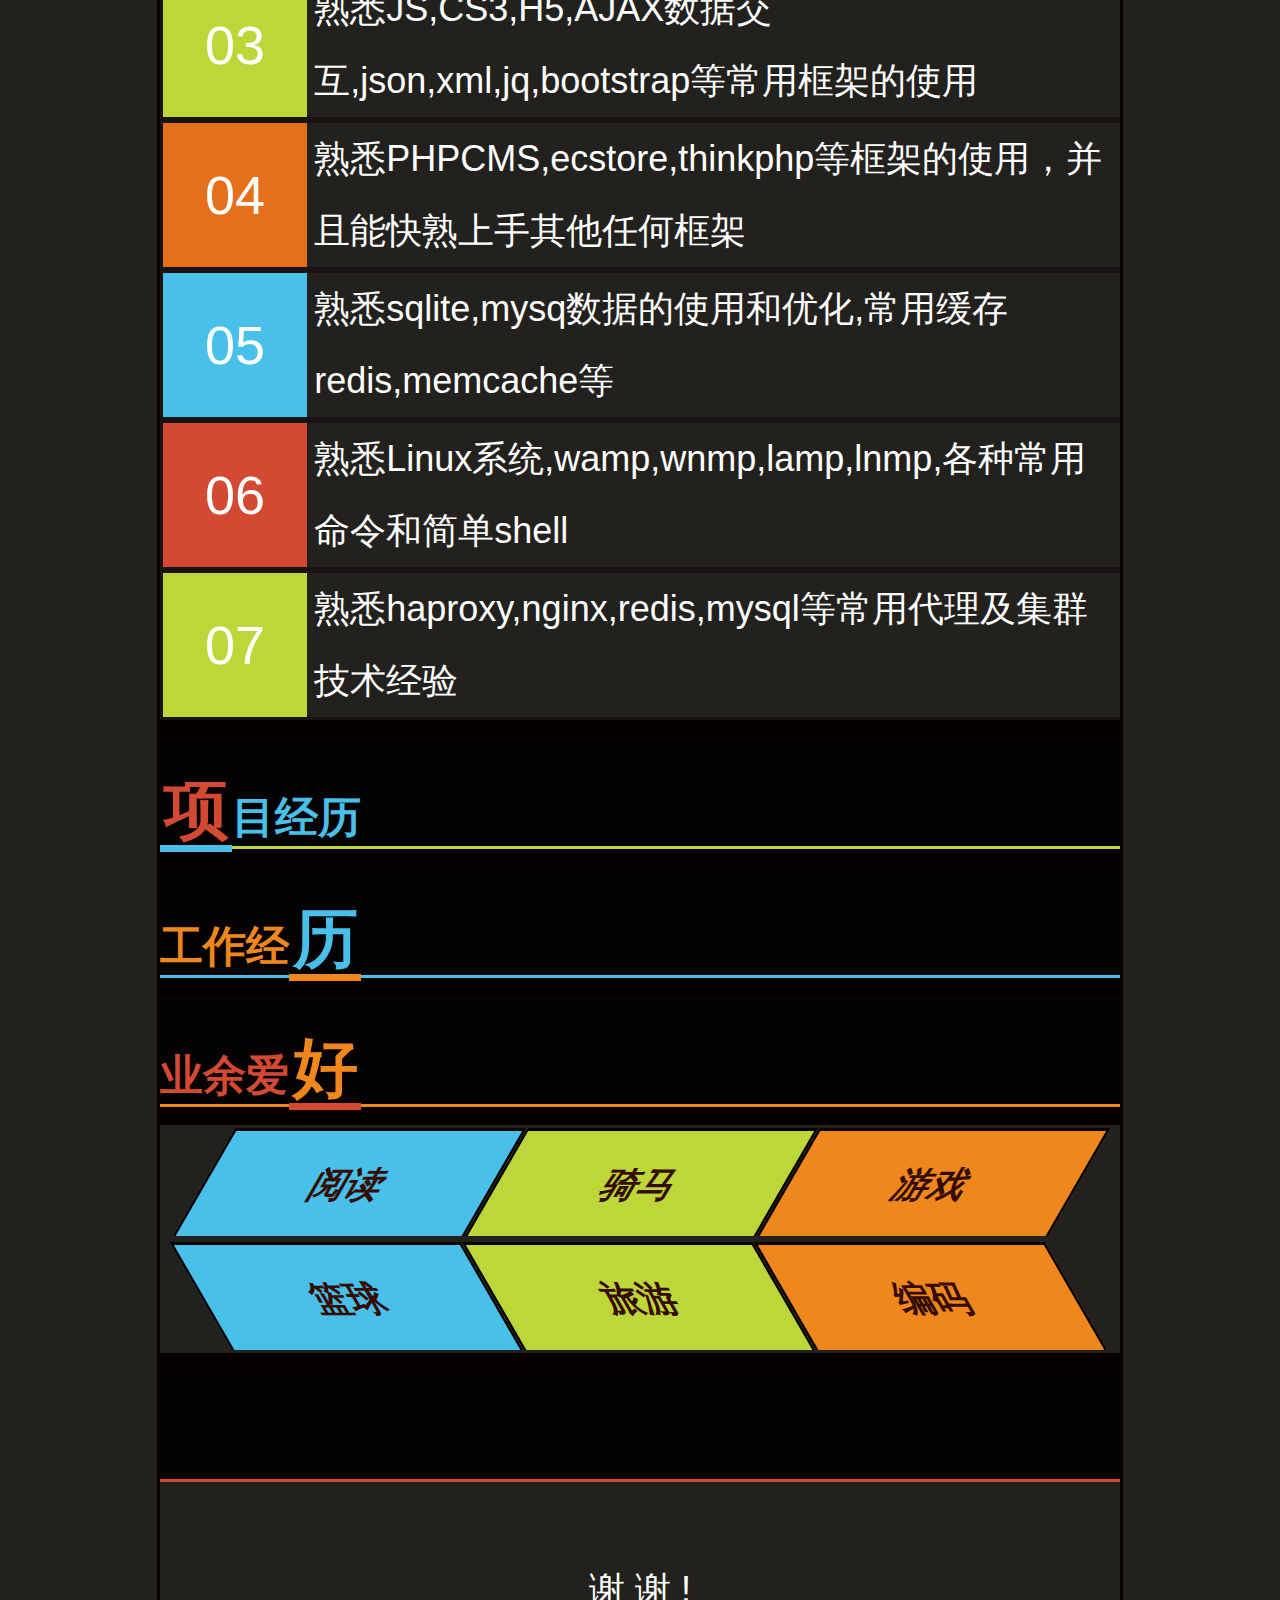
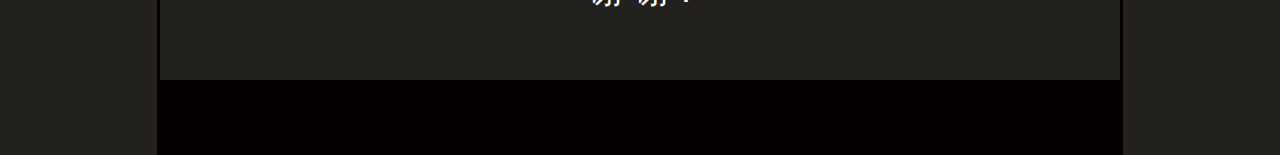
<file: bak/bak.html>
<!DOCTYPE html>
<html>
<head>
    <meta charset="utf-8">
    <title>胡呈求职简历,PHP高级软件开发工程师</title>
    <meta name="author" content="foxkk"/>
    <meta name="keywords" content="胡呈求职简历,PHP高级软件开发工程师"/>
    <meta name="description" content="胡呈,2012年毕业于贵州大学本科[211]院校[软件工程],曾就职多家企业负责PHP软件开发,五年工作,四年开发,有较强的自学能力,能独立完成功能模块,代码清晰,逻辑清楚."/>
    <meta name="format-detection" content="telephone-no"/>
    <meta name="format-detection" content="email-no"/>
    <link rel="stylesheet" type="text/css" href="foxkk.reset.css"/>
    <link rel="stylesheet" type="text/css" href="foxkk.resume.css"/>
    <link rel="stylesheet" type="text/css" href="../styles/swiper.min.css"/>
    <script src="../scripts/jquery-1.11.3.js"></script>
    <script src="foxkk.common.js"></script>
    <script src="foxkk.resume.js"></script>
    <script src="../scripts/swiper.min.js"></script>
    <meta name="viewport"
          content="width=device-width,initial-scale=1.0, minimum-scale=1.0, maximum-scale=1.0, user-scalable=no"/>
</head>
<body>
<div class="container">
    <div class="resume">
        <div class="content">
            <div class="name">胡<span>呈</span><span>php</span></div>
            <div class="title">求职简历</div>
        </div>
    </div>
    <div class="base_info">
        <div class="header"><p>基</p>本信息</div>
        <div class="content">
            <div class="swiper-container">
                <div class="swiper-wrapper">
                    <div class="swiper-slide">
                        <div class="tip">自信</div>
                        <img src="../images/01.jpg"/>
                    </div>
                    <div class="swiper-slide">
                        <div class="tip">团结</div>
                        <img src="../images/02.jpg"/>
                    </div>
                    <div class="swiper-slide">
                        <div class="tip">梦想</div>
                        <img src="../images/01.jpg"/>
                    </div>
                    <div class="swiper-slide">
                        <div class="tip">舞台</div>
                        <img src="../images/02.jpg"/>
                    </div>
                </div>
                <!-- Add Pagination -->
                <div class="swiper-pagination"></div>
            </div>
            <div class="row_list">
                <ul>
                    <li><span>出生年月</span><span>1987.08</span></li>
                    <li><span>手机号码</span><span> 186&nbsp;8020&nbsp;9067</span></li>
                    <li><span>邮箱账号</span><span> hucheng95@126.com</span></li>
                    <li><span>期望薪资</span><span> &yen;12K</span></li>
                    <li><span>求职岗位</span><span> PHP开发工程师</span></li>
                    <li><span>到岗时间</span><span> 即时</span></li>
                    <li><span>现居地址</span><span> 广州天河区黄村街道</span></li>
                </ul>
            </div>
        </div>
    </div>
    <div class="education">
        <div class="header"><p>教</p>育背景</div>
        <div class="content">
            <div class="school">
                <div class="title">
                    <span>贵州大学</span>
                    <span class="line"></span>
                </div>
                <div class="major">
                    <span>2008.09 - 2012.07</span>
                    <span>软件工程[211]</span>
                </div>
                <div class="main">
                    C语言基础,C++语言基础,数据库原理,数据结构和算法,计算机原理,计算机网络,大学英语,大学数学,离散数学,线性代数等科目
                </div>
            </div>
            <div class="school">
                <div class="title">
                    <span>传智播客</span>
                    <span class="line"></span>
                </div>
                <div class="major">
                    <span>2013.05 - 2013.10</span>
                    <span>PHP软件培训</span>
                </div>
                <div class="main">
                    C语言基础,C++语言基础,数据库原理,数据结构和算法,计算机原理,计算机网络,大学英语,大学数学,离散数学,线性代数等科目
                </div>
            </div>
            <div class="school">
                <div class="title">
                    <span>达内培训</span>
                    <span class="line"></span>
                </div>
                <div class="major">
                    <span>2016-05 - 2016.09</span>
                    <span>UNITY3D培训[北京]</span>
                </div>
                <div class="main">
                    C语言基础,C++语言基础,数据库原理,数据结构和算法,计算机原理,计算机网络,大学英语,大学数学,离散数学,线性代数等科目
                </div>
            </div>
        </div>
    </div>
    <div class="skill">
        <div class="header">工作<p>技</p>能</div>
        <div class="content">
            <div class="num_list">
                <ul>
                    <li>
                        <div class="num">01</div>
                        <div class="content">
                            有较强的自学能力,能独立完成功能模块,代码清晰,逻辑清楚,能阅读基本英文技术文档
                        </div>
                    </li>
                    <li>
                        <div class="num">02</div>
                        <div class="content">
                            熟悉面向对象(oop)程序开发,常用的设计模式,常用的数据结构和基本算法
                        </div>
                    </li>
                    <li>
                        <div class="num">03</div>
                        <div class="content">
                            熟悉JS,CS3,H5,AJAX数据交互,json,xml,jq,bootstrap等常用框架的使用
                        </div>
                    </li>
                    <li>
                        <div class="num">04</div>
                        <div class="content">
                            熟悉PHPCMS,ecstore,thinkphp等框架的使用，并且能快熟上手其他任何框架
                        </div>
                    </li>
                    <li>
                        <div class="num">05</div>
                        <div class="content">
                            熟悉sqlite,mysq数据的使用和优化,常用缓存redis,memcache等
                        </div>
                    </li>
                    <li>
                        <div class="num">06</div>
                        <div class="content">
                            熟悉Linux系统,wamp,wnmp,lamp,lnmp,各种常用命令和简单shell
                        </div>
                    </li>
                    <li>
                        <div class="num">07</div>
                        <div class="content">
                            熟悉haproxy,nginx,redis,mysql等常用代理及集群技术经验
                        </div>
                    </li>
                </ul>
            </div>
        </div>
    </div>
    <div class="project_record">
        <div class="header"><p>项</p>目经历</div>
        <div class="content">

        </div>
    </div>
    <div class="project_record">
        <div class="header">工作经<p>历</p></div>
        <div class="content">

        </div>
    </div>
    <div class="hobby">
        <div class="header">业余爱<p>好</p></div>
        <div class="content">
            <ul class="hobby_items">
                <li><span>阅读</span><span>骑马</span><span>游戏</span></li>
                <li><span>篮球</span><span>旅游</span><span>编码</span></li>
            </ul>
        </div>
    </div>
    <div class="footer">
        <div class="header"></div>
        <div class="content">
            <span>谢</span>
            <span>谢</span>
            <span>!</span>
        </div>
    </div>
</div>
</body>
</html>
</file>
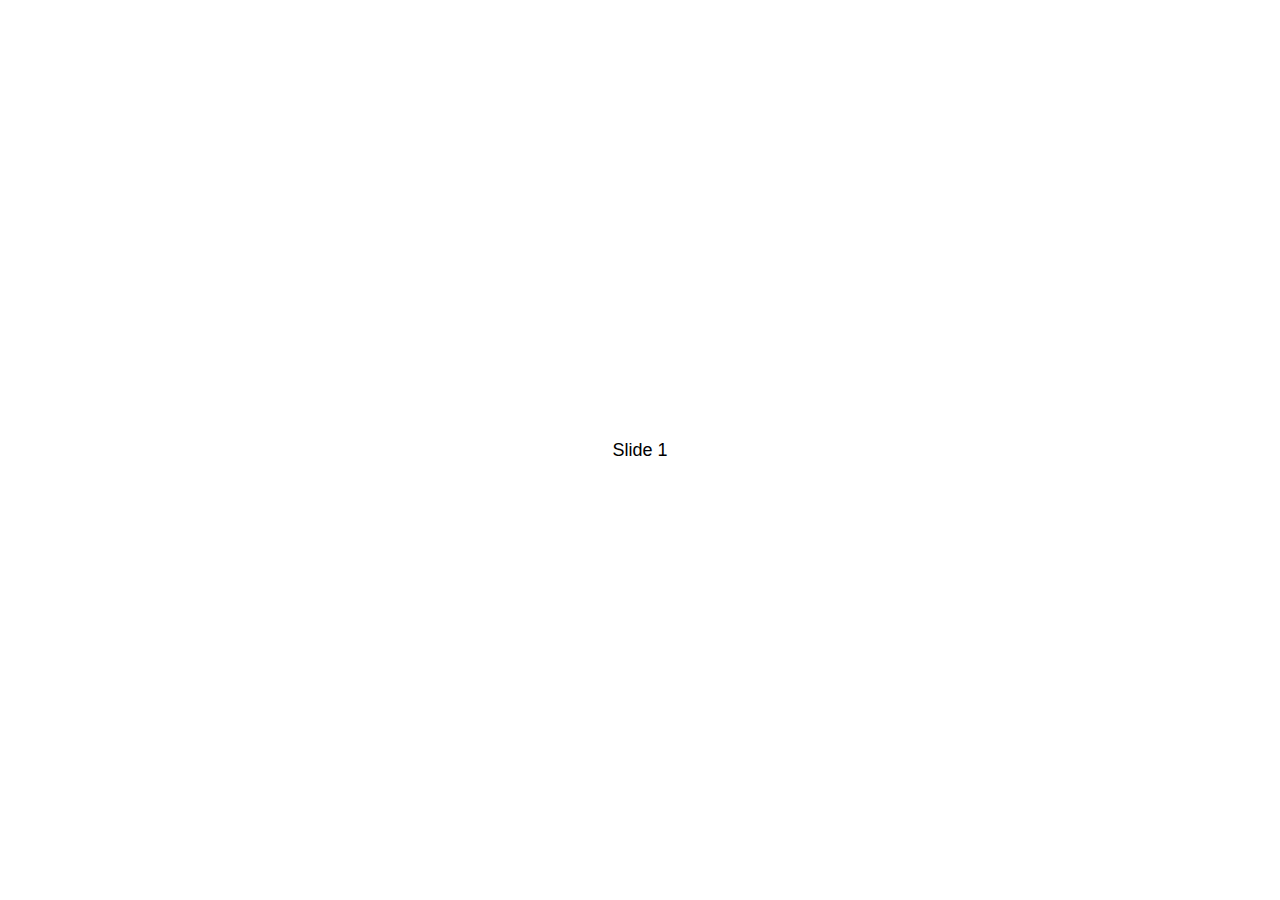
<file: swiper/demos/010-default.html>
<!DOCTYPE html>
<html lang="en">
<head>
  <meta charset="utf-8">
  <title>Swiper demo</title>
  <!-- Link Swiper's CSS -->
  <link rel="stylesheet" href="../dist/css/swiper.min.css">

  <!-- Demo styles -->
  <style>
    html, body {
      position: relative;
      height: 100%;
    }
    body {
      background: #eee;
      font-family: Helvetica Neue, Helvetica, Arial, sans-serif;
      font-size: 14px;
      color:#000;
      margin: 0;
      padding: 0;
    }
    .swiper-container {
      width: 100%;
      height: 100%;
    }
    .swiper-slide {
      text-align: center;
      font-size: 18px;
      background: #fff;

      /* Center slide text vertically */
      display: -webkit-box;
      display: -ms-flexbox;
      display: -webkit-flex;
      display: flex;
      -webkit-box-pack: center;
      -ms-flex-pack: center;
      -webkit-justify-content: center;
      justify-content: center;
      -webkit-box-align: center;
      -ms-flex-align: center;
      -webkit-align-items: center;
      align-items: center;
    }
  </style>
</head>
<body>
  <!-- Swiper -->
  <div class="swiper-container">
    <div class="swiper-wrapper">
      <div class="swiper-slide">Slide 1</div>
      <div class="swiper-slide">Slide 2</div>
      <div class="swiper-slide">Slide 3</div>
      <div class="swiper-slide">Slide 4</div>
      <div class="swiper-slide">Slide 5</div>
      <div class="swiper-slide">Slide 6</div>
      <div class="swiper-slide">Slide 7</div>
      <div class="swiper-slide">Slide 8</div>
      <div class="swiper-slide">Slide 9</div>
      <div class="swiper-slide">Slide 10</div>
    </div>
  </div>

  <!-- Swiper JS -->
  <script src="../dist/js/swiper.min.js"></script>

  <!-- Initialize Swiper -->
  <script>
    var swiper = new Swiper('.swiper-container');
  </script>
</body>
</html>
</file>
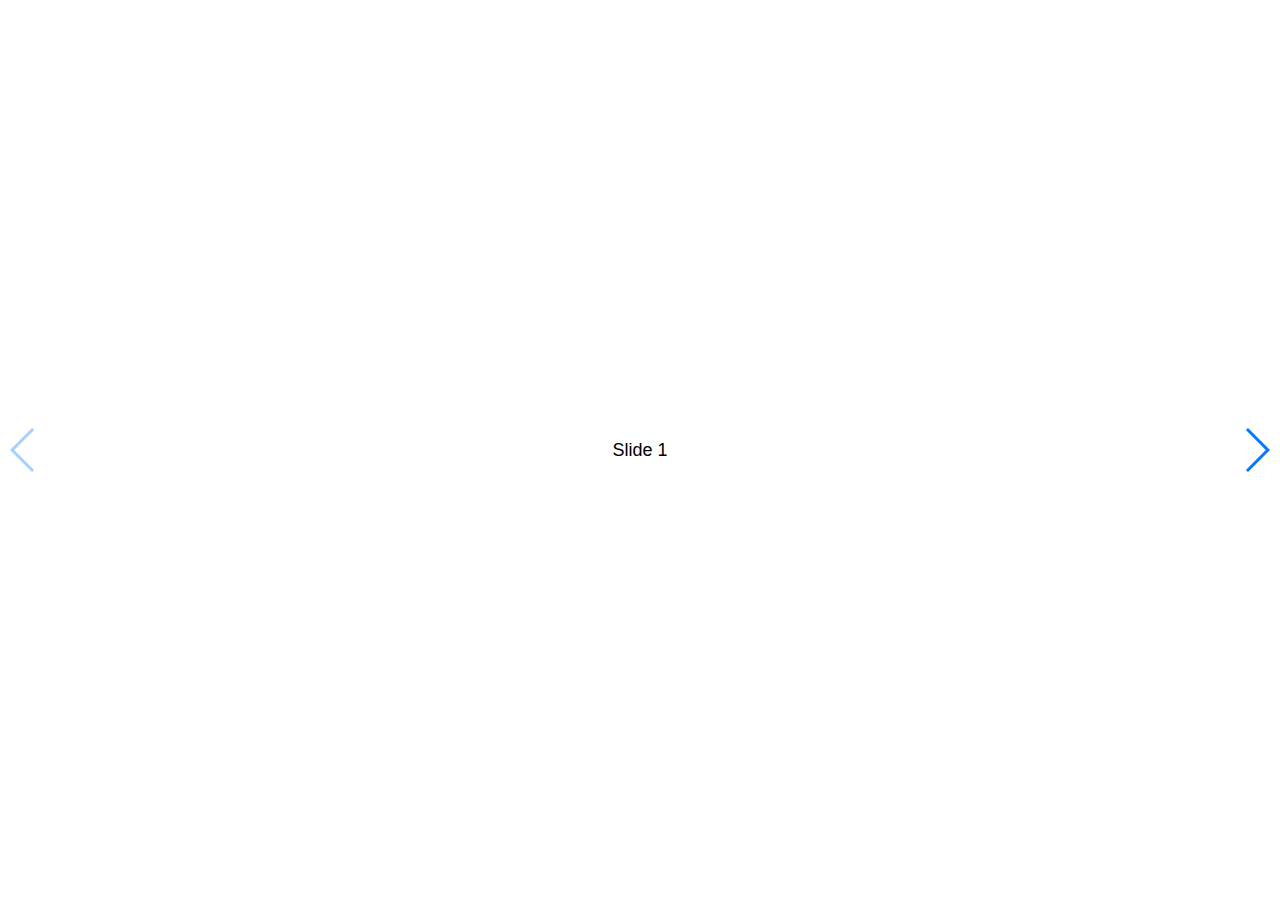
<file: swiper/demos/020-navigation.html>
<!DOCTYPE html>
<html lang="en">
<head>
  <meta charset="utf-8">
  <title>Swiper demo</title>
  <meta name="viewport" content="width=device-width, initial-scale=1, minimum-scale=1, maximum-scale=1">

  <!-- Link Swiper's CSS -->
  <link rel="stylesheet" href="../dist/css/swiper.min.css">

  <!-- Demo styles -->
  <style>
    html, body {
      position: relative;
      height: 100%;
    }
    body {
      background: #eee;
      font-family: Helvetica Neue, Helvetica, Arial, sans-serif;
      font-size: 14px;
      color:#000;
      margin: 0;
      padding: 0;
    }
    .swiper-container {
      width: 100%;
      height: 100%;
    }
    .swiper-slide {
      text-align: center;
      font-size: 18px;
      background: #fff;

      /* Center slide text vertically */
      display: -webkit-box;
      display: -ms-flexbox;
      display: -webkit-flex;
      display: flex;
      -webkit-box-pack: center;
      -ms-flex-pack: center;
      -webkit-justify-content: center;
      justify-content: center;
      -webkit-box-align: center;
      -ms-flex-align: center;
      -webkit-align-items: center;
      align-items: center;
    }
  </style>
</head>
<body>
  <!-- Swiper -->
  <div class="swiper-container">
    <div class="swiper-wrapper">
      <div class="swiper-slide">Slide 1</div>
      <div class="swiper-slide">Slide 2</div>
      <div class="swiper-slide">Slide 3</div>
      <div class="swiper-slide">Slide 4</div>
      <div class="swiper-slide">Slide 5</div>
      <div class="swiper-slide">Slide 6</div>
      <div class="swiper-slide">Slide 7</div>
      <div class="swiper-slide">Slide 8</div>
      <div class="swiper-slide">Slide 9</div>
      <div class="swiper-slide">Slide 10</div>
    </div>
    <!-- Add Arrows -->
    <div class="swiper-button-next"></div>
    <div class="swiper-button-prev"></div>
  </div>

  <!-- Swiper JS -->
  <script src="../dist/js/swiper.min.js"></script>

  <!-- Initialize Swiper -->
  <script>
    var swiper = new Swiper('.swiper-container', {
      navigation: {
        nextEl: '.swiper-button-next',
        prevEl: '.swiper-button-prev',
      },
    });
  </script>
</body>
</html>
</file>
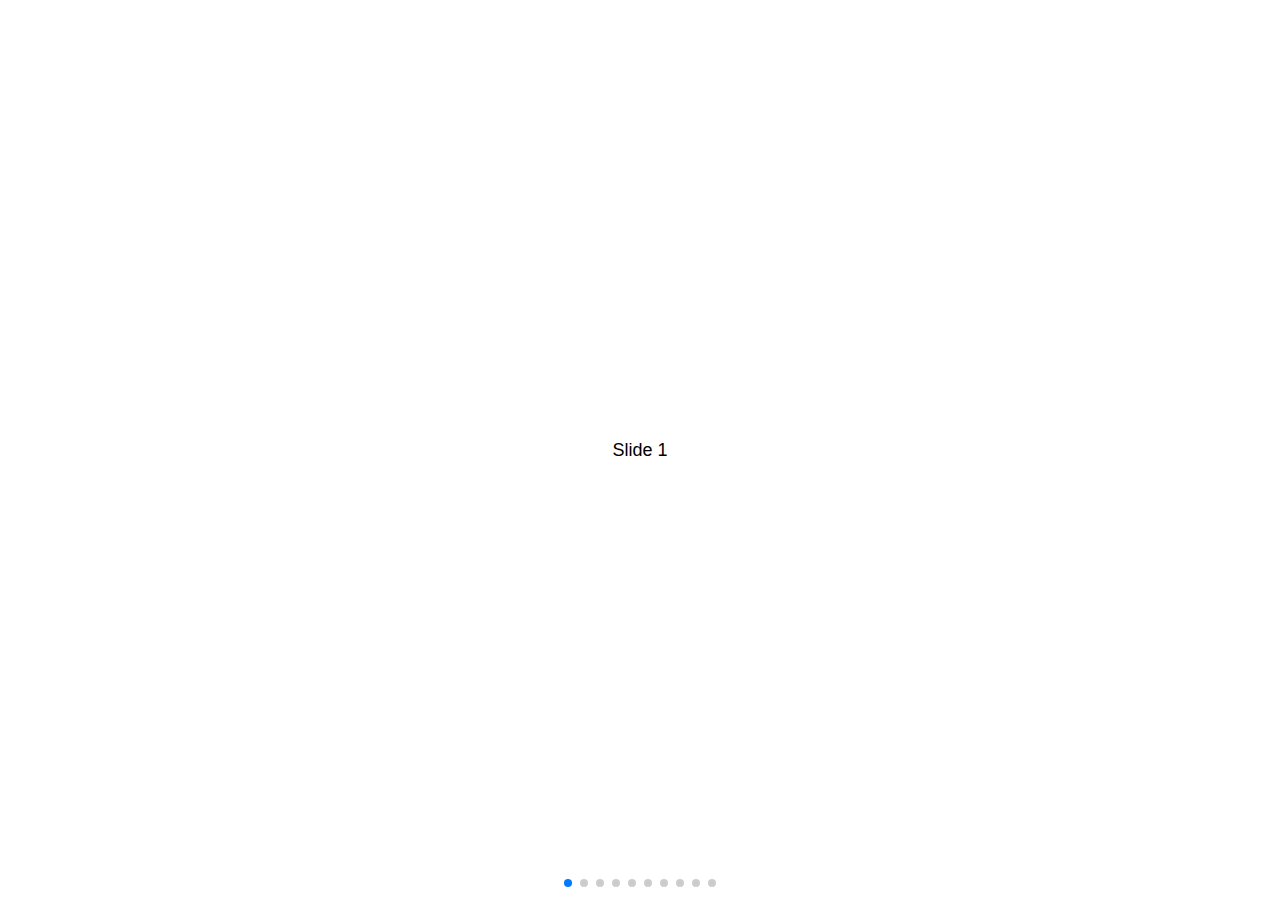
<file: swiper/demos/030-pagination.html>
<!DOCTYPE html>
<html lang="en">
<head>
  <meta charset="utf-8">
  <title>Swiper demo</title>
  <meta name="viewport" content="width=device-width, initial-scale=1, minimum-scale=1, maximum-scale=1">

  <!-- Link Swiper's CSS -->
  <link rel="stylesheet" href="../dist/css/swiper.min.css">

  <!-- Demo styles -->
  <style>
    html, body {
      position: relative;
      height: 100%;
    }
    body {
      background: #eee;
      font-family: Helvetica Neue, Helvetica, Arial, sans-serif;
      font-size: 14px;
      color:#000;
      margin: 0;
      padding: 0;
    }
    .swiper-container {
      width: 100%;
      height: 100%;
    }
    .swiper-slide {
      text-align: center;
      font-size: 18px;
      background: #fff;

      /* Center slide text vertically */
      display: -webkit-box;
      display: -ms-flexbox;
      display: -webkit-flex;
      display: flex;
      -webkit-box-pack: center;
      -ms-flex-pack: center;
      -webkit-justify-content: center;
      justify-content: center;
      -webkit-box-align: center;
      -ms-flex-align: center;
      -webkit-align-items: center;
      align-items: center;
    }
  </style>
</head>
<body>
  <!-- Swiper -->
  <div class="swiper-container">
    <div class="swiper-wrapper">
      <div class="swiper-slide">Slide 1</div>
      <div class="swiper-slide">Slide 2</div>
      <div class="swiper-slide">Slide 3</div>
      <div class="swiper-slide">Slide 4</div>
      <div class="swiper-slide">Slide 5</div>
      <div class="swiper-slide">Slide 6</div>
      <div class="swiper-slide">Slide 7</div>
      <div class="swiper-slide">Slide 8</div>
      <div class="swiper-slide">Slide 9</div>
      <div class="swiper-slide">Slide 10</div>
    </div>
    <!-- Add Pagination -->
    <div class="swiper-pagination"></div>
  </div>

  <!-- Swiper JS -->
  <script src="../dist/js/swiper.min.js"></script>

  <!-- Initialize Swiper -->
  <script>
    var swiper = new Swiper('.swiper-container', {
      pagination: {
        el: '.swiper-pagination',
      },
    });
  </script>
</body>
</html>
</file>
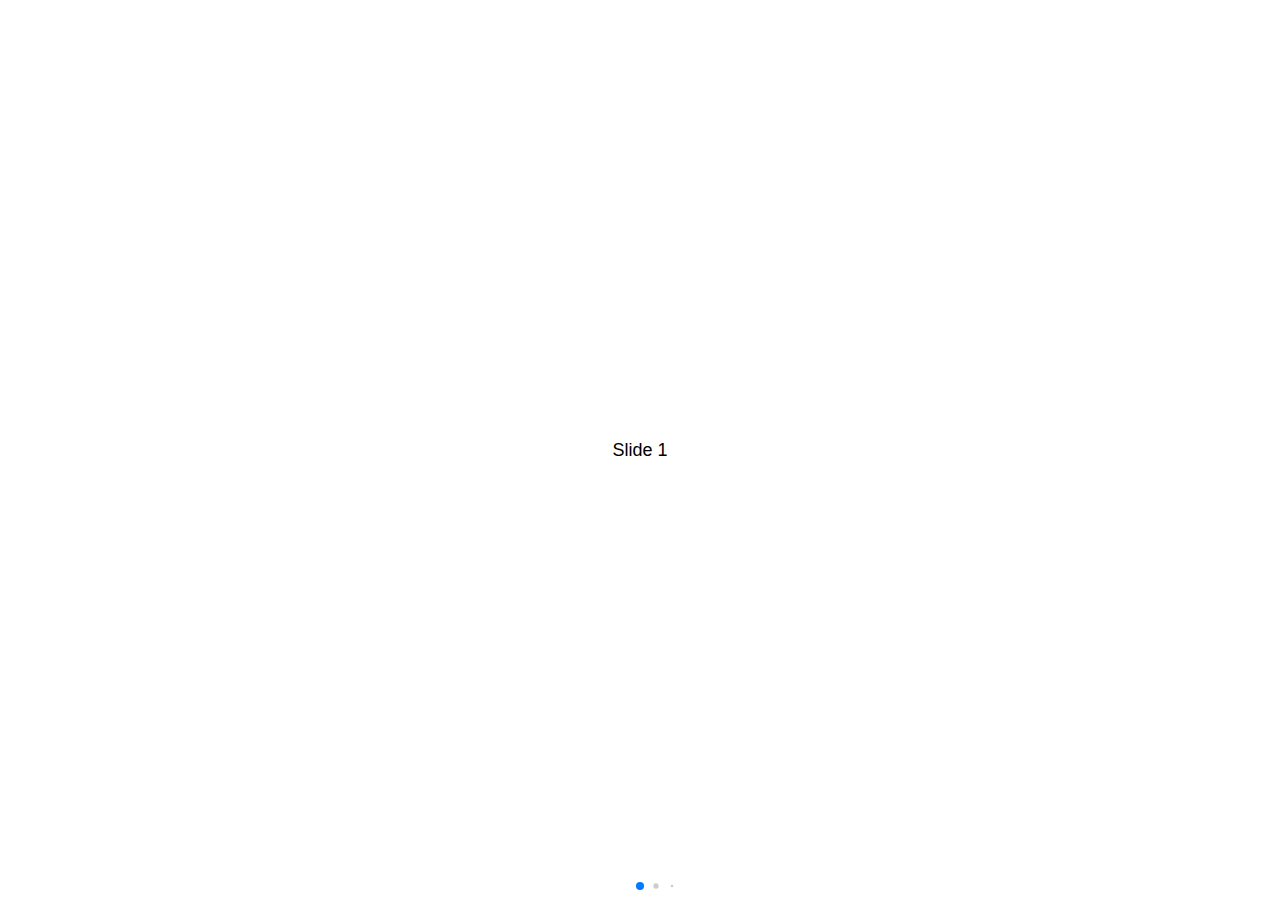
<file: swiper/demos/040-pagination-dynamic.html>
<!DOCTYPE html>
<html lang="en">
<head>
  <meta charset="utf-8">
  <title>Swiper demo</title>
  <meta name="viewport" content="width=device-width, initial-scale=1, minimum-scale=1, maximum-scale=1">

  <!-- Link Swiper's CSS -->
  <link rel="stylesheet" href="../dist/css/swiper.min.css">

  <!-- Demo styles -->
  <style>
    html, body {
      position: relative;
      height: 100%;
    }
    body {
      background: #eee;
      font-family: Helvetica Neue, Helvetica, Arial, sans-serif;
      font-size: 14px;
      color:#000;
      margin: 0;
      padding: 0;
    }
    .swiper-container {
      width: 100%;
      height: 100%;
    }
    .swiper-slide {
      text-align: center;
      font-size: 18px;
      background: #fff;

      /* Center slide text vertically */
      display: -webkit-box;
      display: -ms-flexbox;
      display: -webkit-flex;
      display: flex;
      -webkit-box-pack: center;
      -ms-flex-pack: center;
      -webkit-justify-content: center;
      justify-content: center;
      -webkit-box-align: center;
      -ms-flex-align: center;
      -webkit-align-items: center;
      align-items: center;
    }
  </style>
</head>
<body>
  <!-- Swiper -->
  <div class="swiper-container">
    <div class="swiper-wrapper">
      <div class="swiper-slide">Slide 1</div>
      <div class="swiper-slide">Slide 2</div>
      <div class="swiper-slide">Slide 3</div>
      <div class="swiper-slide">Slide 4</div>
      <div class="swiper-slide">Slide 5</div>
      <div class="swiper-slide">Slide 6</div>
      <div class="swiper-slide">Slide 7</div>
      <div class="swiper-slide">Slide 8</div>
      <div class="swiper-slide">Slide 9</div>
      <div class="swiper-slide">Slide 10</div>
    </div>
    <!-- Add Pagination -->
    <div class="swiper-pagination"></div>
  </div>

  <!-- Swiper JS -->
  <script src="../dist/js/swiper.min.js"></script>

  <!-- Initialize Swiper -->
  <script>
    var swiper = new Swiper('.swiper-container', {
      pagination: {
        el: '.swiper-pagination',
        dynamicBullets: true,
      },
    });
  </script>
</body>
</html>
</file>
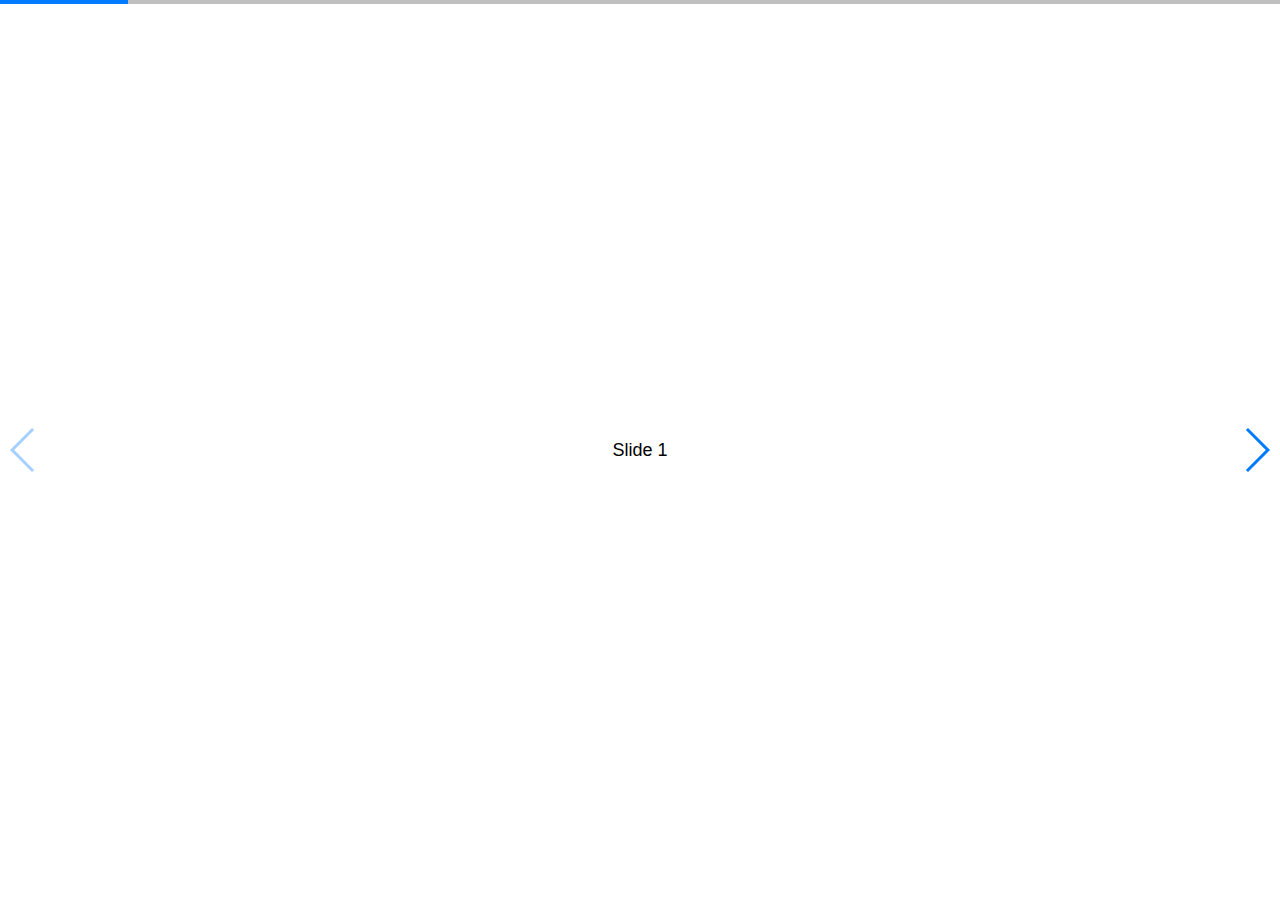
<file: swiper/demos/050-pagination-progress.html>
<!DOCTYPE html>
<html lang="en">
<head>
  <meta charset="utf-8">
  <title>Swiper demo</title>
  <!-- Link Swiper's CSS -->
  <link rel="stylesheet" href="../dist/css/swiper.min.css">

  <!-- Demo styles -->
  <style>
    html, body {
      position: relative;
      height: 100%;
    }
    body {
      background: #eee;
      font-family: Helvetica Neue, Helvetica, Arial, sans-serif;
      font-size: 14px;
      color:#000;
      margin: 0;
      padding: 0;
    }
    .swiper-container {
      width: 100%;
      height: 100%;
    }
    .swiper-slide {
      text-align: center;
      font-size: 18px;
      background: #fff;

      /* Center slide text vertically */
      display: -webkit-box;
      display: -ms-flexbox;
      display: -webkit-flex;
      display: flex;
      -webkit-box-pack: center;
      -ms-flex-pack: center;
      -webkit-justify-content: center;
      justify-content: center;
      -webkit-box-align: center;
      -ms-flex-align: center;
      -webkit-align-items: center;
      align-items: center;
    }
  </style>
</head>
<body>
  <!-- Swiper -->
  <div class="swiper-container">
    <div class="swiper-wrapper">
      <div class="swiper-slide">Slide 1</div>
      <div class="swiper-slide">Slide 2</div>
      <div class="swiper-slide">Slide 3</div>
      <div class="swiper-slide">Slide 4</div>
      <div class="swiper-slide">Slide 5</div>
      <div class="swiper-slide">Slide 6</div>
      <div class="swiper-slide">Slide 7</div>
      <div class="swiper-slide">Slide 8</div>
      <div class="swiper-slide">Slide 9</div>
      <div class="swiper-slide">Slide 10</div>
    </div>
    <!-- Add Pagination -->
    <div class="swiper-pagination"></div>
    <!-- Add Arrows -->
    <div class="swiper-button-next"></div>
    <div class="swiper-button-prev"></div>
  </div>

  <!-- Swiper JS -->
  <script src="../dist/js/swiper.min.js"></script>

  <!-- Initialize Swiper -->
  <script>
    var swiper = new Swiper('.swiper-container', {
      pagination: {
        el: '.swiper-pagination',
        type: 'progressbar',
      },
      navigation: {
        nextEl: '.swiper-button-next',
        prevEl: '.swiper-button-prev',
      },
    });
  </script>
</body>
</html>
</file>
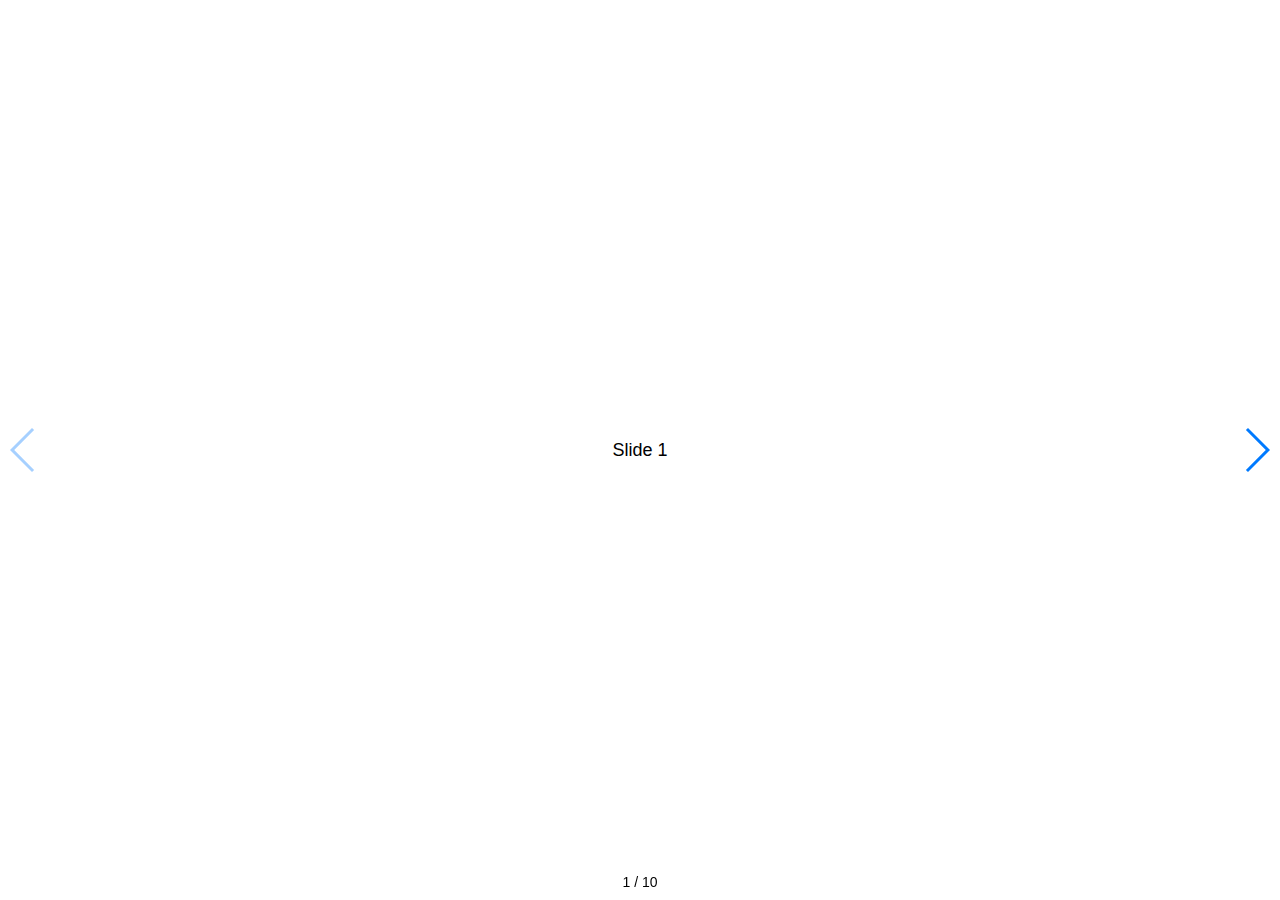
<file: swiper/demos/060-pagination-fraction.html>
<!DOCTYPE html>
<html lang="en">
<head>
  <meta charset="utf-8">
  <title>Swiper demo</title>
  <!-- Link Swiper's CSS -->
  <link rel="stylesheet" href="../dist/css/swiper.min.css">

  <!-- Demo styles -->
  <style>
    html, body {
      position: relative;
      height: 100%;
    }
    body {
      background: #eee;
      font-family: Helvetica Neue, Helvetica, Arial, sans-serif;
      font-size: 14px;
      color:#000;
      margin: 0;
      padding: 0;
    }
    .swiper-container {
      width: 100%;
      height: 100%;
    }
    .swiper-slide {
      text-align: center;
      font-size: 18px;
      background: #fff;

      /* Center slide text vertically */
      display: -webkit-box;
      display: -ms-flexbox;
      display: -webkit-flex;
      display: flex;
      -webkit-box-pack: center;
      -ms-flex-pack: center;
      -webkit-justify-content: center;
      justify-content: center;
      -webkit-box-align: center;
      -ms-flex-align: center;
      -webkit-align-items: center;
      align-items: center;
    }
  </style>
</head>
<body>
  <!-- Swiper -->
  <div class="swiper-container">
    <div class="swiper-wrapper">
      <div class="swiper-slide">Slide 1</div>
      <div class="swiper-slide">Slide 2</div>
      <div class="swiper-slide">Slide 3</div>
      <div class="swiper-slide">Slide 4</div>
      <div class="swiper-slide">Slide 5</div>
      <div class="swiper-slide">Slide 6</div>
      <div class="swiper-slide">Slide 7</div>
      <div class="swiper-slide">Slide 8</div>
      <div class="swiper-slide">Slide 9</div>
      <div class="swiper-slide">Slide 10</div>
    </div>
    <!-- Add Pagination -->
    <div class="swiper-pagination"></div>
    <!-- Add Arrows -->
    <div class="swiper-button-next"></div>
    <div class="swiper-button-prev"></div>
  </div>

  <!-- Swiper JS -->
  <script src="../dist/js/swiper.min.js"></script>

  <!-- Initialize Swiper -->
  <script>
    var swiper = new Swiper('.swiper-container', {
      pagination: {
        el: '.swiper-pagination',
        type: 'fraction',
      },
      navigation: {
        nextEl: '.swiper-button-next',
        prevEl: '.swiper-button-prev',
      },
    });
  </script>
</body>
</html>
</file>
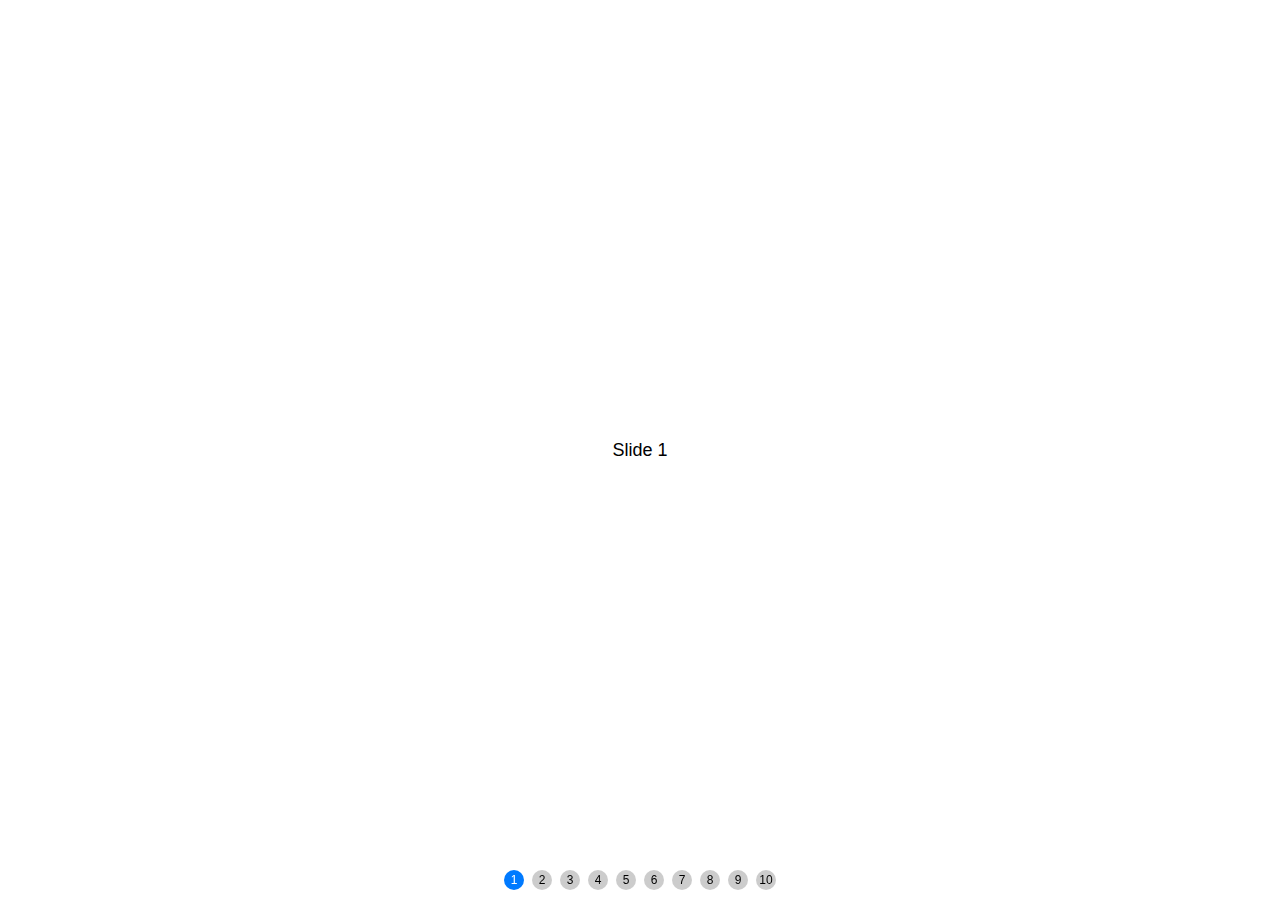
<file: swiper/demos/070-pagination-custom.html>
<!DOCTYPE html>
<html lang="en">
<head>
  <meta charset="utf-8">
  <title>Swiper demo</title>
  <meta name="viewport" content="width=device-width, initial-scale=1, minimum-scale=1, maximum-scale=1">

  <!-- Link Swiper's CSS -->
  <link rel="stylesheet" href="../dist/css/swiper.min.css">

  <!-- Demo styles -->
  <style>
    html, body {
      position: relative;
      height: 100%;
    }
    body {
      background: #eee;
      font-family: Helvetica Neue, Helvetica, Arial, sans-serif;
      font-size: 14px;
      color:#000;
      margin: 0;
      padding: 0;
    }
    .swiper-container {
      width: 100%;
      height: 100%;
    }
    .swiper-slide {
      text-align: center;
      font-size: 18px;
      background: #fff;

      /* Center slide text vertically */
      display: -webkit-box;
      display: -ms-flexbox;
      display: -webkit-flex;
      display: flex;
      -webkit-box-pack: center;
      -ms-flex-pack: center;
      -webkit-justify-content: center;
      justify-content: center;
      -webkit-box-align: center;
      -ms-flex-align: center;
      -webkit-align-items: center;
      align-items: center;
    }
    .swiper-pagination-bullet {
      width: 20px;
      height: 20px;
      text-align: center;
      line-height: 20px;
      font-size: 12px;
      color:#000;
      opacity: 1;
      background: rgba(0,0,0,0.2);
    }
    .swiper-pagination-bullet-active {
      color:#fff;
      background: #007aff;
    }
  </style>
</head>
<body>
  <!-- Swiper -->
  <div class="swiper-container">
    <div class="swiper-wrapper">
      <div class="swiper-slide">Slide 1</div>
      <div class="swiper-slide">Slide 2</div>
      <div class="swiper-slide">Slide 3</div>
      <div class="swiper-slide">Slide 4</div>
      <div class="swiper-slide">Slide 5</div>
      <div class="swiper-slide">Slide 6</div>
      <div class="swiper-slide">Slide 7</div>
      <div class="swiper-slide">Slide 8</div>
      <div class="swiper-slide">Slide 9</div>
      <div class="swiper-slide">Slide 10</div>
    </div>
    <!-- Add Pagination -->
    <div class="swiper-pagination"></div>
  </div>

  <!-- Swiper JS -->
  <script src="../dist/js/swiper.min.js"></script>

  <!-- Initialize Swiper -->
  <script>
    var swiper = new Swiper('.swiper-container', {
      pagination: {
        el: '.swiper-pagination',
        clickable: true,
        renderBullet: function (index, className) {
          return '<span class="' + className + '">' + (index + 1) + '</span>';
        },
      },
    });
  </script>
</body>
</html>
</file>
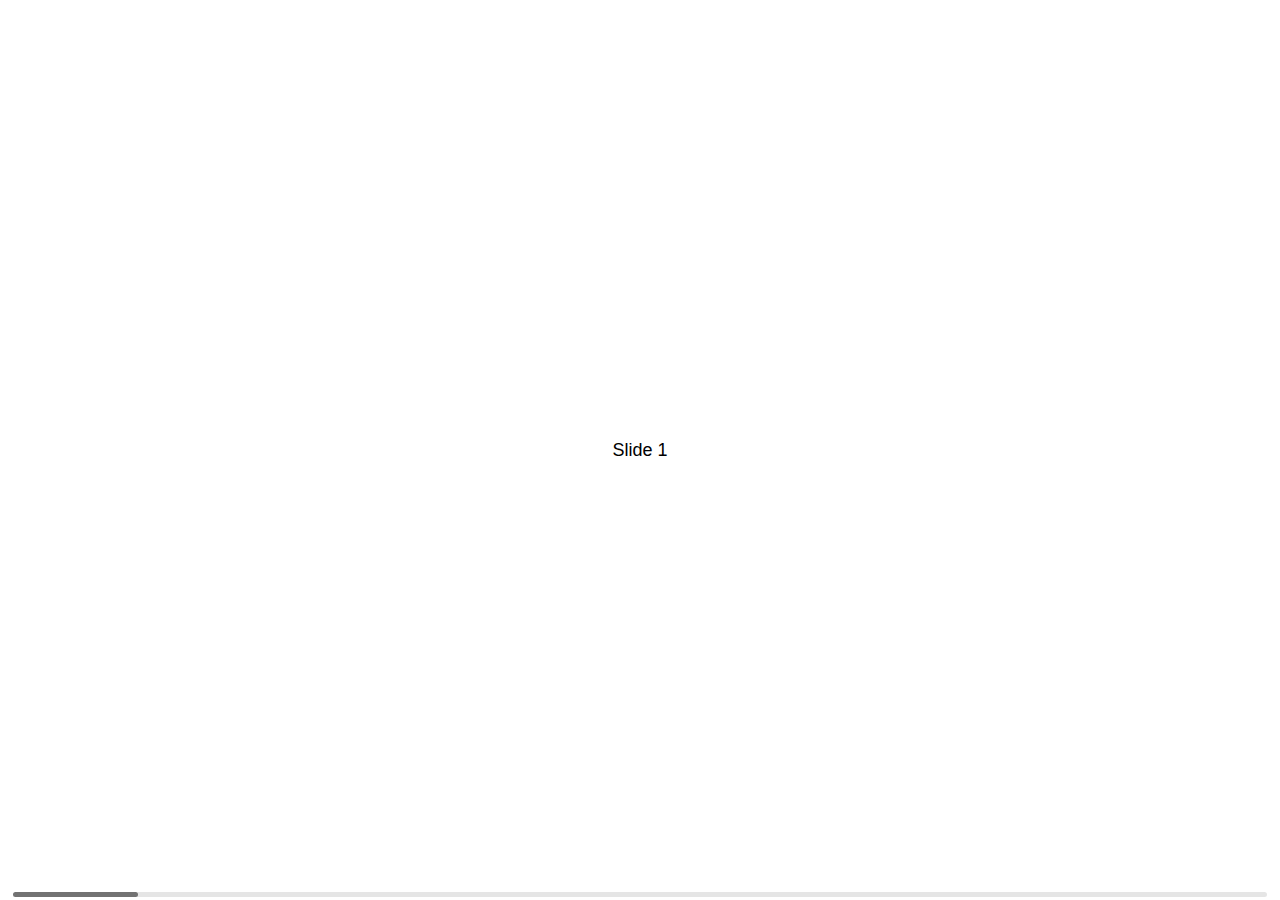
<file: swiper/demos/080-scrollbar.html>
<!DOCTYPE html>
<html lang="en">
<head>
  <meta charset="utf-8">
  <title>Swiper demo</title>
  <meta name="viewport" content="width=device-width, initial-scale=1, minimum-scale=1, maximum-scale=1">

  <!-- Link Swiper's CSS -->
  <link rel="stylesheet" href="../dist/css/swiper.min.css">

  <!-- Demo styles -->
  <style>
    html, body {
      position: relative;
      height: 100%;
    }
    body {
      background: #eee;
      font-family: Helvetica Neue, Helvetica, Arial, sans-serif;
      font-size: 14px;
      color:#000;
      margin: 0;
      padding: 0;
    }
    .swiper-container {
      width: 100%;
      height: 100%;
    }
    .swiper-slide {
      text-align: center;
      font-size: 18px;
      background: #fff;

      /* Center slide text vertically */
      display: -webkit-box;
      display: -ms-flexbox;
      display: -webkit-flex;
      display: flex;
      -webkit-box-pack: center;
      -ms-flex-pack: center;
      -webkit-justify-content: center;
      justify-content: center;
      -webkit-box-align: center;
      -ms-flex-align: center;
      -webkit-align-items: center;
      align-items: center;
    }
  </style>
</head>
<body>
  <!-- Swiper -->
  <div class="swiper-container">
    <div class="swiper-wrapper">
      <div class="swiper-slide">Slide 1</div>
      <div class="swiper-slide">Slide 2</div>
      <div class="swiper-slide">Slide 3</div>
      <div class="swiper-slide">Slide 4</div>
      <div class="swiper-slide">Slide 5</div>
      <div class="swiper-slide">Slide 6</div>
      <div class="swiper-slide">Slide 7</div>
      <div class="swiper-slide">Slide 8</div>
      <div class="swiper-slide">Slide 9</div>
      <div class="swiper-slide">Slide 10</div>
    </div>
    <!-- Add Scrollbar -->
    <div class="swiper-scrollbar"></div>
  </div>

  <!-- Swiper JS -->
  <script src="../dist/js/swiper.min.js"></script>

  <!-- Initialize Swiper -->
  <script>
    var swiper = new Swiper('.swiper-container', {
      scrollbar: {
        el: '.swiper-scrollbar',
        hide: true,
      },
    });
  </script>
</body>
</html>
</file>
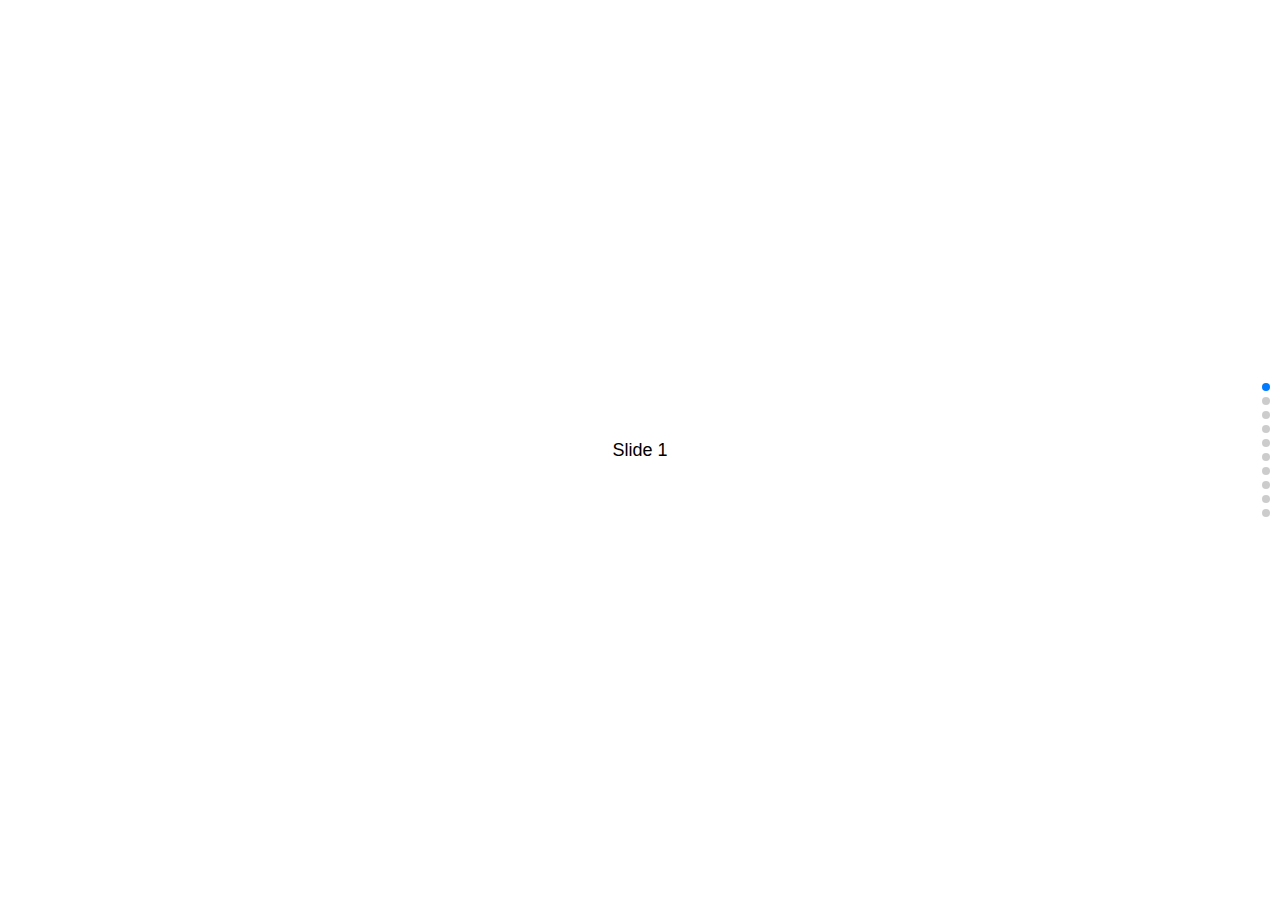
<file: swiper/demos/090-vertical.html>
<!DOCTYPE html>
<html lang="en">
<head>
  <meta charset="utf-8">
  <title>Swiper demo</title>
  <meta name="viewport" content="width=device-width, initial-scale=1, minimum-scale=1, maximum-scale=1">

  <!-- Link Swiper's CSS -->
  <link rel="stylesheet" href="../dist/css/swiper.min.css">

  <!-- Demo styles -->
  <style>
    html, body {
      position: relative;
      height: 100%;
    }
    body {
      background: #eee;
      font-family: Helvetica Neue, Helvetica, Arial, sans-serif;
      font-size: 14px;
      color:#000;
      margin: 0;
      padding: 0;
    }
    .swiper-container {
      width: 100%;
      height: 100%;
    }
    .swiper-slide {
      text-align: center;
      font-size: 18px;
      background: #fff;

      /* Center slide text vertically */
      display: -webkit-box;
      display: -ms-flexbox;
      display: -webkit-flex;
      display: flex;
      -webkit-box-pack: center;
      -ms-flex-pack: center;
      -webkit-justify-content: center;
      justify-content: center;
      -webkit-box-align: center;
      -ms-flex-align: center;
      -webkit-align-items: center;
      align-items: center;
    }
  </style>
</head>
<body>
  <!-- Swiper -->
  <div class="swiper-container">
    <div class="swiper-wrapper">
      <div class="swiper-slide">Slide 1</div>
      <div class="swiper-slide">Slide 2</div>
      <div class="swiper-slide">Slide 3</div>
      <div class="swiper-slide">Slide 4</div>
      <div class="swiper-slide">Slide 5</div>
      <div class="swiper-slide">Slide 6</div>
      <div class="swiper-slide">Slide 7</div>
      <div class="swiper-slide">Slide 8</div>
      <div class="swiper-slide">Slide 9</div>
      <div class="swiper-slide">Slide 10</div>
    </div>
    <!-- Add Pagination -->
    <div class="swiper-pagination"></div>
  </div>

  <!-- Swiper JS -->
  <script src="../dist/js/swiper.min.js"></script>

  <!-- Initialize Swiper -->
  <script>
    var swiper = new Swiper('.swiper-container', {
      direction: 'vertical',
      pagination: {
        el: '.swiper-pagination',
        clickable: true,
      },
    });
  </script>
</body>
</html>
</file>
<file: styles/foxkk.css>
/**
 * +----------------------------------------------------------------------
 * | @[author   ] : foxkk
 * +----------------------------------------------------------------------
 * | @[describe ] : basic css
 * +----------------------------------------------------------------------
 * | @[datatime ] : 2017/11/28 14:41
 * +----------------------------------------------------------------------
 * | @[contact  ] : QQ876809986
 * +----------------------------------------------------------------------
 * | @[copyright] : foxkk@copyright
 * +----------------------------------------------------------------------
 **/
/*basic reset css*/
*, html, body, div, span, p{
    margin:0;
    padding:0;
    -webkit-box-sizing: border-box;
    -moz-box-sizing: border-box;
    box-sizing: border-box;
}
html {  font-family: "Microsoft YaHei",SimSun,'\5b8b\4f53',sans-serif; }
img { display:block; border:0; }
ul,ol,li{ list-style: none; margin:0; padding:0; }
a:link,a:visited,a:hover,a:active { text-decoration:none; display:inline-block; color:rgb(255,255,255); -webkit-tap-highlight-color: rgba(255,0,0,0.5); }
/*resume css start*/
.container {
    position: relative;
    margin: 0 auto;
    min-width:320px;
    max-width:960px;
    height:10000px;
    background:rgb(5,0,0);
    overflow: hidden;
    color:white;
}
.container > div > .header {
    font-size: 1.1rem;
    width:100%;
    height:3rem;
    font-weight:600;
    background:rgb(5,2,4);
    margin-top:0.5rem;
}
.container > div > .content {
    margin-top: 0.3rem;
    border-top:0.18rem solid rgb(35,33,29);
    border-bottom:0.18rem solid rgb(35,33,29);
}
.container > div > .header > span {
    display:inline-block;
    width:22%;
    height:3rem;
    line-height:3rem;
    font-size:1.2rem;
    font-weight:700;
    text-align: center; /*rgb(203,75,108)*/
    color: rgb(52,12,3);
    border-bottom-right-radius:0.3rem;
}
.container > div:nth-child(4n) > .header {
    border-bottom:0.2rem solid rgb(189,214,57);
}
.container > div:nth-child(4n) > .header > span {
    background:rgb(189,214,57);
}
.container > div:nth-child(4n+1) > .header {
    border-bottom:0.2rem solid rgb(240,135,29);
}
.container > div:nth-child(4n+1) > .header > span {
    background:rgb(240,135,29);
}
.container > div:nth-child(4n+2) > .header {
    border-bottom:0.2rem solid rgb(217,62,93);
}
.container > div:nth-child(4n+2) > .header > span {
    background:rgb(217,62,93);
}
.container > div:nth-child(4n+3) > .header {
    border-bottom:0.2rem solid rgb(72,192,234);
}
.container > div:nth-child(4n+3) > .header > span {
    background: rgb(72,192,234);
}

.mask {
    position:absolute;
    width:100%;
    height:100%;
    transform-style: preserve-3d;
    perspective: 75px;
    z-index:999;
}
.mask > .item{
    display: inline-block;
    position: absolute;
    z-index:999999999;
    color: white;
    text-align: center;
    font-size:0.8rem;
}
.cover {
    position:relative;
    background: rgb(27,3,3);;
    border-bottom: 1rem solid rgb(35,33,29);
}
.cover > .item {
    position: absolute;
    text-align: center;
}
.cover > .item > span {
    position: absolute;
    top:0;
    right:0;
    bottom:0;
    left:0;
    margin:auto;
    display:inline-block;
    font-size:1.2rem;
    font-weight: 700;
}
.cover > .item.resume > span {
    border-radius: 50%;
    border:0.1rem solid white;
    border-top-color:rgb(240,135,29);
    border-right-color:rgb(72,192,234);
    border-bottom-color:rgb(217,62,93);
    border-left-color:rgb(189,214,57);
    -webkit-transform: scale(0.9);
    -moz-transform: scale(0.9);
    -ms-transform: scale(0.9);
    -o-transform: scale(0.9);
    transform: scale(0.9);
    font-size:1.5rem;
}
/**animation section*/
.cover > .jump_up > span {
    -webkit-animation: jump_up linear 2s  infinite alternate ;
    -moz-animation: jump_up linear 2s  infinite alternate ;
    -ms-animation: jump_up linear 2s  infinite alternate ;
    -o-animation: jump_up linear 2s  infinite alternate ;
    animation: jump_up linear 2s  infinite alternate ;
}
.cover > .jump_down > span {
    -webkit-animation: jump_down linear 4s 4s infinite alternate ;
    -moz-animation: jump_down linear 4s 4s infinite alternate ;
    -ms-animation: jump_down linear 4s 4s infinite alternate ;
    -o-animation: jump_down linear 4s 4s infinite alternate ;
    animation: jump_down linear 4s 4s infinite alternate ;
}
.profile .swiper-slide {
    overflow: hidden;
}
.profile .swiper-slide > img {
    width:100%;
}
.profile .swiper-slide > .tip {
    position: absolute;
    -webkit-transform: translate(-35%,0) rotate(-45deg);
    -moz-transform: translate(-35%,0) rotate(-45deg);
    -ms-transform: translate(-35%,0) rotate(-45deg);
    -o-transform: translate(-35%,0) rotate(-45deg);
    transform: translate(-35%,0) rotate(-45deg);
    width:30%;
    height:2rem;
    line-height:2.3rem;
    text-align: center;
    font-size:0.9rem;
    font-weight:500;
    color: rgb(52,12,3);
}
.profile .swiper-slide:nth-child(3n) > .tip {
    background: rgb(72,192,234);
}
.profile .swiper-slide:nth-child(3n+1) > .tip {
    background: rgb(189,214,57);
}
.profile .swiper-slide:nth-child(3n+2) > .tip {
    background: rgb(240,135,29);
}
.row_list  li {
    width:100%;
    min-height: 3rem;
    line-height:3rem;
    font-size:1rem;
    background:rgb(35,33,29);
    border:0.09rem solid rgb(5,0,0);
    border-right-width:0;
    border-left-width:0;
    overflow: hidden;
}
.num_list li:last-child{
    border-bottom-width:0rem;
}
.row_list  li > span {
    display:inline-block;
    background:rgb(35,33,29);
}
.row_list  li > span:nth-child(1) {
    height:100%;
    width:18%;
    text-align: center;
}
.row_list  li > span:nth-child(2){
    padding-left:1%;
    width:80%;
    white-space: nowrap;
    word-break: keep-all;
    text-overflow: ellipsis;
    border-bottom-left-radius: 0.15rem;
    border-top-left-radius:  0.15rem;
}
.row_list  li:nth-child(4n) > span:nth-child(2){
    border-left:0.15rem solid rgb(230,111,27);
}
.row_list  li:nth-child(4n+1) > span:nth-child(2){
    border-left:0.15rem solid rgb(72,192,234);
}
.row_list  li:nth-child(4n+2) > span:nth-child(2){
    border-left:0.15rem solid rgb(211,73,50);
}
.row_list  li:nth-child(4n+3) > span:nth-child(2){
    border-left:0.15rem solid rgb(189,214,57);
}

.education {
    height:auto;
}
.education > .content {
    margin-top:0.5rem;
}
.school {
    width:100%;
    margin-bottom:0.3rem;
    font-size:1.2rem;
    text-align:center;
    line-height:2rem;
    background: rgb(35,33,29);
    border: 0.09rem solid rgb(5,0,0);
    overflow: hidden;
}
.school > .title {
    position: relative;
    width:100%;
    line-height:3rem;
    height:3rem;
    background: rgb(35,33,29);
    border-bottom: 0.09rem solid rgb(5,0,0);
}
.school > .title > span {
    position:absolute;
    left:0;
    right:0;
    top:0;
    bottom:0;
    margin:auto;
    display:inline-block;
}
.school > .major {
    height:3rem;
    line-height:3rem;
    width:100%;
    background: rgb(35,33,29);
    border-bottom: 0.09rem solid rgb(5,0,0);
    overflow: hidden;
}
.school > .major > span {
    display: inline-block;
    width:48%;
}
.school > .title > span:nth-child(1) {
    width:30%;
    z-index:99;
    font-weight:700;
    background: rgb(35,33,29);
}
.school > .title > .line {
    width:60%;
    height:0.09rem;
    -webkit-border-radius: 50%;
    -moz-border-radius: 50%;
    border-radius: 50%;
    border:0;
}
.school:nth-child(4n+1) > .title > span:nth-child(1) {
    color:rgb(211,73,50);
    border-top:0.1rem solid rgb(72,192,234);
    border-bottom:0.1rem solid rgb(72,192,234);
}
.school:nth-child(4n+1) > .title > .line {
    background:rgb(189,214,57);
}
.school:nth-child(4n+2) > .title > span:nth-child(1) {
    color:rgb(240,135,29);
    border-top:0.1rem solid rgb(189,214,57);
    border-bottom:0.1rem solid rgb(189,214,57);
}
.school:nth-child(4n+2) > .title > .line {
    background:rgb(72,192,234);
}
.school:nth-child(4n+3) > .title > span:nth-child(1) {
    color:rgb(72,192,234);
    border-top:0.1rem solid rgb(240,135,29);
    border-bottom:0.1rem solid rgb(240,135,29);
}
.school:nth-child(4n+3) > .title > .line {
    background:rgb(211,73,50);
}
.school > .main {
    text-align: left;
    font-size: 1.0rem;
    padding:0.5rem;
    word-break: break-all;
}

.num_list li{
    position:relative;
    width:100%;
    height:4rem;
    line-height:4rem;
    background:rgb(35,33,29);
    border:0.09rem solid rgb(5,0,0);
    border-right-width:0;
    border-left-width:0;
    overflow: hidden;
}
.num_list li >.num {
    position: absolute;
    left:0;
    top:0;
    z-index:99;
    width:15%;
    font-size:1.5rem;
    text-align: center;
}
.num_list li:nth-child(4n) > .num{
    background: rgb(230,111,27);
}
.num_list li:nth-child(4n+1) > .num{
    background:rgb(72,192,234);
}
.num_list li:nth-child(4n+2) > .num{
    background: rgb(211,73,50);
}
.num_list li:nth-child(4n+3) > .num{
    background: rgb(189,214,57);
}
.num_list li >.content{
    position: absolute;
    left:15%;
    top:0;
    width:84%;
    line-height:2rem;
    height:4rem;
    padding:0 0.2rem;
    word-break: break-all;
}

.project_item ,.company_item,.school,.cover {
    margin-bottom:0.3rem;
    overflow: hidden;
    border:0.18rem solid rgb(35,33,29);
}
.project_item:last-child,.company_item:last-child,.school:last-child{
    margin-bottom:0rem;
}
.com_item > ul > li {
    width: 100%;
    min-height: 3rem;
    line-height: 3rem;
    font-size: 1rem;
    background: rgb(35,33,29);
    border: 0.09rem solid rgb(5,0,0);
    border-left-width:0;
    border-right-width:0;
    overflow: hidden;
}
.com_item:nth-child(even),.school:nth-child(even) {
    border-left:0.18rem solid rgb(217,62,93);
    border-right:0.18rem solid rgb(217,62,93);
}
.com_item:nth-child(odd),.school:nth-child(odd) {
    border-left:0.18rem solid rgb(240,135,29);
    border-right:0.18rem solid rgb(240,135,29);
}
.com_item  li > span {
    display:inline-block;
    background:rgb(35,33,29);
}
.com_item  li > span:nth-child(1) {
    height:100%;
    width:18%;
    text-align: center;
}
.com_item  li > span:nth-child(2){
    padding-left:1%;
    width:80%;
    white-space: nowrap;
    word-break: keep-all;
    text-overflow: ellipsis;
}
.com_item  li:nth-child(4n+1) > span:nth-child(1){
    border-right:0.18rem solid rgb(5,0,0);
}
.com_item  li:nth-child(4n+2) > span:nth-child(1){
    border-right:0.18rem solid rgb(5,0,0);
}
.com_item  li:nth-child(4n+3) > span:nth-child(1){
    border-right:0.18rem solid rgb(5,0,0);
}
.com_item  li:nth-child(4n) > span:nth-child(1){
    border-right:0.18rem solid rgb(5,0,0);
}
.com_item  li:nth-child(4){
    height:auto;
}
.company_item.com_item  li:last-child > span{
    border-width:0;
    width:100%;
    padding: 0.5rem;
    text-align: left;
    word-break: break-all;
    line-height:2rem;
}
.project_item .num_list li>.num{
    background: rgb(35,33,29);
    border-right:0.09rem solid rgb(5,0,0);
}

.hobby_items > li {
    height:3rem;
    line-height:3rem;
    text-align: center;
    background:rgb(35,33,29);
    border:0.1rem solid rgb(35,33,29);
    overflow: hidden;
}
.hobby_items > li > span {
    width:30%;
    border:0.1rem solid rgb(4,0,0);
    display: inline-block;
    font-weight:600;
    color:rgb(52,12,3);
}
.hobby_items > li > span:nth-child(3n) {
    background:rgb(240,135,29);
}
.hobby_items > li > span:nth-child(3n+1) {
    background:rgb(72,192,234);
}
.hobby_items > li > span:nth-child(3n+2) {
    background:rgb(189,214,57);
}
.hobby_items > li:nth-child(2n) > span{
    -webkit-transform: skew(30deg,0);
    -moz-transform: skew(30deg,0);
    -ms-transform: skew(30deg,0);
    -o-transform: skew(30deg,0);
    transform: skew(30deg,0);
}
.hobby_items > li:nth-child(2n+1) > span{
    -webkit-transform: skew(-30deg,0);
    -moz-transform: skew(-30deg,0);
    -ms-transform: skew(-30deg,0);
    -o-transform: skew(-30deg,0);
    transform: skew(-30deg,0);
}
</file>
<file: bak/foxkk.resume.css>
/**
 * +----------------------------------------------------------------------
 * | @[author   ] : foxkk
 * +----------------------------------------------------------------------
 * | @[describe ] : 求职简历样式表
 * +----------------------------------------------------------------------
 * | @[datatime ] : 2017/11/10 13:39
 * +----------------------------------------------------------------------
 * | @[contact  ] : QQ876809986
 * +----------------------------------------------------------------------
 * | @[copyright] : foxkk@copyright
 * +----------------------------------------------------------------------
 **/
.container {
    position:relative;
    margin:0 auto;
    max-width:960px;
    min-width:320px;
    border:0.09rem solid rgb(4,0,0);
    background:rgb(4,0,0);
    overflow: hidden;
}
.container > div {
    width:100%;
    margin:0 auto;
    position: relative;
    box-sizing: border-box;
    -moz-box-sizing: border-box;
    webkit-box-sizing: border-box;
   /* border:0.09rem solid rgb(203,75,108);*/
}
.container > div > .content {
    margin-top: 0.5rem;
}
.container > div > .header {
    margin-top: 0.5rem;
    font-size: 1.2rem;
    width:100%;
    height:3rem;
    line-height:4.4rem;
    font-weight:bolder;
    background:rgb(5,2,4);
}
.container > div > .header > p {
    display:inline-block;
    width:2rem;
    height:2rem;
    line-height:2.05rem;
    font-size:1.8rem;
    text-align: center; /*rgb(203,75,108)*/
}
.container > div:nth-child(4n) > .header {
    border-bottom:0.09rem solid rgb(211,73,50);
    color:rgb(189,214,57);
}
.container > div:nth-child(4n) > .header > p {
    color: rgb(211,73,50);
    border-bottom:0.2rem solid rgb(189,214,57);
}
.container > div:nth-child(4n+1) > .header {
    border-bottom:0.09rem solid rgb(189,214,57);
    color:rgb(72,192,234);
}
.container > div:nth-child(4n+1) > .header > p {
    color: rgb(211,73,50);
    border-bottom:0.2rem solid rgb(72,192,234);
}
.container > div:nth-child(4n+2) > .header {
    border-bottom:0.09rem solid rgb(72,192,234);
    color:rgb(240,135,29);
}
.container > div:nth-child(4n+2) > .header > p {
    color: rgb(72,192,234);
    border-bottom:0.2rem solid rgb(240,135,29);
}
.container > div:nth-child(4n+3) > .header {
    border-bottom:0.09rem solid rgb(240,135,29);
    color:rgb(211,73,50);
}
.container > div:nth-child(4n+3) > .header > p {
    color: rgb(240,135,29);
    border-bottom:0.2rem solid rgb(211,73,50);
}
.resume {
    width:100%;
    height:30rem;
    background:rgb(35,33,29);
    margin-bottom:0.5rem;
}
.resume > .content {
    position: relative;
    width:10rem;
    height:10rem;
    border:1px solid red;
    margin:0 auto;
}
.resume > .content >ul {

    border:1px solid red;
    text-align:center;
}
.resume > .content >ul > li {
    position: relative;
    height:4rem;
    line-height:4rem;
    border:1px solid yellow;
    font-size:1.5rem;
}
.resume > .content >ul > li >span {
    display: inline-block;
    width:40%;
    height:100%;
    border:1px solid red;
}
.resume > .content >ul > li >span:nth-child(1) {
    float: left;
}
.resume > .content >ul > li >span:nth-child(2) {
    position: absolute;
    z-index:999;
    left:0;
    right:0;
    top:0;
    bottom:0;
    margin:auto;
    width:61.8%;
    border:1px solid gray;
    background:rgb(35,33,29);
}
.resume > .content >ul > li >span:nth-child(3){
    float:right;
}
.base_info {
    height:auto;
    background: rgb(4,0,0);

}
.base_info > .header {
    color:rgb(211,73,50);
}
.base_info .swiper-slide {
    overflow: hidden;
}
.base_info .swiper-slide > .tip {
    position: absolute;
    -webkit-transform: translate(-35%,0) rotate(-45deg);
    -moz-transform: translate(-35%,0) rotate(-45deg);
    -ms-transform: translate(-35%,0) rotate(-45deg);
    -o-transform: translate(-35%,0) rotate(-45deg);
    transform: translate(-35%,0) rotate(-45deg);
    width:30%;
    height:2rem;
    line-height:2.3rem;
    text-align: center;
    font-size:0.9rem;
    font-weight:500;
}
.base_info .swiper-slide:nth-child(3n) > .tip {
    background: rgb(72,192,234);
}
.base_info .swiper-slide:nth-child(3n+1) > .tip {
    background: rgb(189,214,57);
}
.base_info .swiper-slide:nth-child(3n+2) > .tip {
    background: rgb(240,135,29);
}
.base_info .swiper-slide > img {
    width:100%;
}
.row_list  li {
    width:100%;
    min-height: 3rem;
    line-height:3rem;
    background:rgb(35,33,29);
    border:0.09rem solid rgb(25,19,22);
    overflow: hidden;
}
.row_list  li > span {
    display:inline-block;
    background:rgb(35,33,29);
}
.row_list  li > span:nth-child(1) {
    height:100%;
    width:18%;
    text-align: center;
}
.row_list  li > span:nth-child(2){
    padding-left:1%;
    width:80%;
    white-space: nowrap;
    word-break: keep-all;
    text-overflow: ellipsis;
    border-bottom-left-radius: 0.15rem;
    border-top-left-radius:  0.15rem;
}
.row_list  li:nth-child(4n) > span:nth-child(2){
    border-left:0.15rem solid rgb(230,111,27);
}
.row_list  li:nth-child(4n+1) > span:nth-child(2){
    border-left:0.15rem solid rgb(72,192,234);
}
.row_list  li:nth-child(4n+2) > span:nth-child(2){
    border-left:0.15rem solid rgb(211,73,50);
}
.row_list  li:nth-child(4n+3) > span:nth-child(2){
    border-left:0.15rem solid rgb(189,214,57);
}
.education {
    height:auto;
}
.education > .header{
    margin-top:0.5rem;
    background: rgb(5,0,0) !important;
}
.education > .content {
    margin-top:0.5rem;
}
.school {
    width:100%;
    margin-top:0.3rem;
    font-size:1.2rem;
    text-align:center;
    line-height:2rem;
    background: rgb(35,33,29);
    border: 0.09rem solid rgb(25,19,22);
    overflow: hidden;
}
.school > .title {
    position: relative;
    width:100%;
    line-height:3rem;
    height:3rem;
    background: rgb(35,33,29);
    border-bottom: 0.09rem solid rgb(25,19,22);
}
.school > .title > span {
    position:absolute;
    left:0;
    right:0;
    top:0;
    bottom:0;
    margin:auto;
    display:inline-block;
}
.school > .major {
    height:3rem;
    line-height:3rem;
    width:100%;
    background: rgb(35,33,29);
    border-bottom: 0.09rem solid rgb(25,19,22);
    overflow: hidden;
}
.school > .major > span {
    display: inline-block;
    width:48%;
}
.school > .title > span:nth-child(1) {
    width:30%;
    z-index:99;
    font-weight:700;
    background: rgb(35,33,29);
}
.school > .title > .line {
    width:60%;
    height:0.09rem;
    -webkit-border-radius: 50%;
    -moz-border-radius: 50%;
    border-radius: 50%;
    border:0;
}
.school:nth-child(4n+1) > .title > span:nth-child(1) {
    color:rgb(211,73,50);
    border-top:0.1rem solid rgb(72,192,234);
    border-bottom:0.1rem solid rgb(72,192,234);
}
.school:nth-child(4n+1) > .title > .line {
    background:rgb(189,214,57);
}
.school:nth-child(4n+2) > .title > span:nth-child(1) {
    color:rgb(240,135,29);
    border-top:0.1rem solid rgb(189,214,57);
    border-bottom:0.1rem solid rgb(189,214,57);
}
.school:nth-child(4n+2) > .title > .line {
    background:rgb(72,192,234);
}
.school:nth-child(4n+3) > .title > span:nth-child(1) {
    color:rgb(72,192,234);
    border-top:0.1rem solid rgb(240,135,29);
    border-bottom:0.1rem solid rgb(240,135,29);
}
.school:nth-child(4n+3) > .title > .line {
    background:rgb(211,73,50);
}
.school > .main {
    text-align: left;
    font-size: 1.0rem;
    padding:0.5rem;
}
.num_list li{
    position:relative;
    width:100%;
    height:4rem;
    line-height:4rem;
    background:rgb(35,33,29);
    border:0.09rem solid rgb(25,19,22);
    overflow: hidden;
}
.num_list li >.num {
    position: absolute;
    left:0;
    top:0;
    z-index:99;
    width:15%;
    font-size:1.5rem;
    text-align: center;
}
.num_list li:nth-child(4n) > .num{
    background: rgb(230,111,27);
}
.num_list li:nth-child(4n+1) > .num{
    background:rgb(72,192,234);
}
.num_list li:nth-child(4n+2) > .num{
    background: rgb(211,73,50);
}
.num_list li:nth-child(4n+3) > .num{
    background: rgb(189,214,57);
}
.num_list li >.content{
    position: absolute;
    left:15%;
    top:0;
    width:84%;
    line-height:2rem;
    height:4rem;
    padding:0 0.2rem;
}
.hobby_items > li {
    height:3rem;
    line-height:3rem;
    text-align: center;
    background:rgb(35,33,29);
    border:0.1rem solid rgb(35,33,29);
    overflow: hidden;
}
.hobby_items > li > span {
    width:30%;
    border:0.1rem solid rgb(4,0,0);
    display: inline-block;
    font-weight:600;
    color:rgb(52,12,3);
}
.hobby_items > li > span:nth-child(3n) {
    background:rgb(240,135,29);
}
.hobby_items > li > span:nth-child(3n+1) {
    background:rgb(72,192,234);
}
.hobby_items > li > span:nth-child(3n+2) {
    background:rgb(189,214,57);
}
.hobby_items > li:nth-child(2n) > span{
    -webkit-transform: skew(30deg,0);
    -moz-transform: skew(30deg,0);
    -ms-transform: skew(30deg,0);
    -o-transform: skew(30deg,0);
    transform: skew(30deg,0);
}
.hobby_items > li:nth-child(2n+1) > span{
    -webkit-transform: skew(-30deg,0);
    -moz-transform: skew(-30deg,0);
    -ms-transform: skew(-30deg,0);
    -o-transform: skew(-30deg,0);
    transform: skew(-30deg,0);
}
.footer {
    width:100%;
    background:rgb(35,33,29);
}
.footer > .content {
    height:5rem;
    line-height:5rem;
    text-align:center;
    margin-bottom: 2rem;
}
/*
position: absolute;
    top:0;
    left:0;
    right:0;
    bottom:0;
    margin:auto;
*/
</file>
